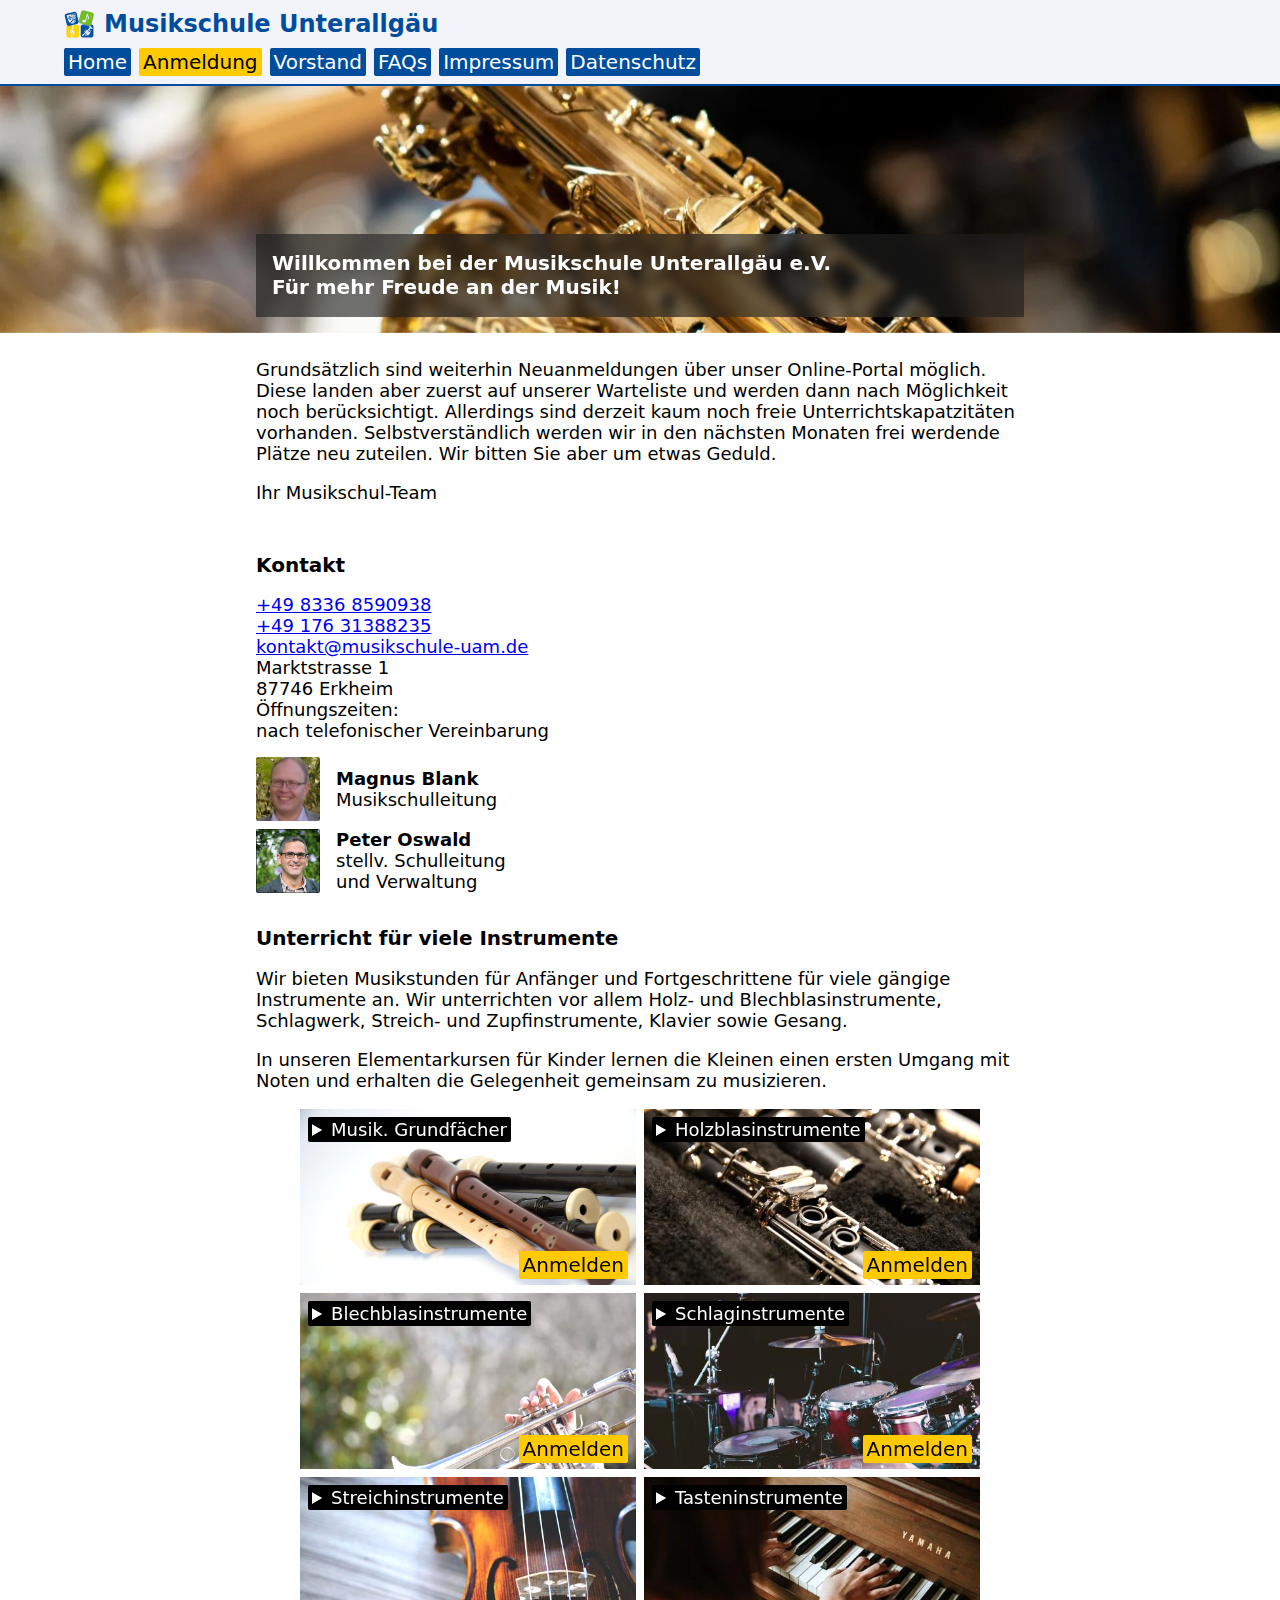
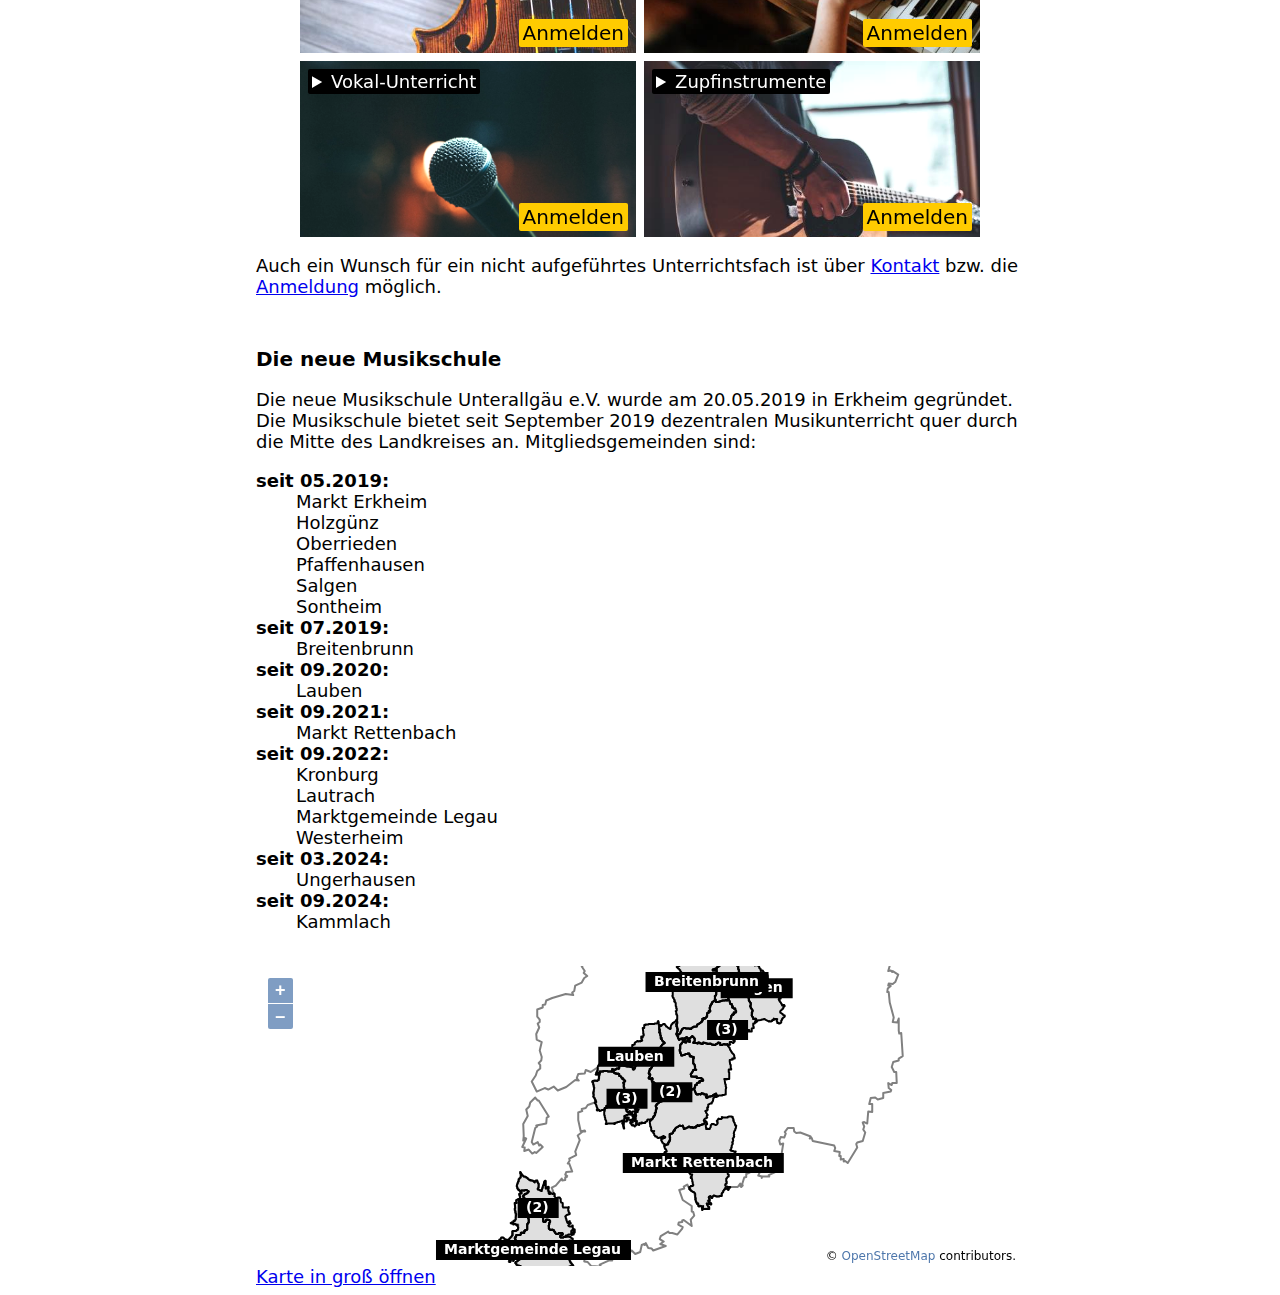
<file: index.html>
<!DOCTYPE html>
<html lang="de">

<head>
  <meta charset="utf-8">
  <meta name="viewport" content="width=device-width, initial-scale=1">
  <link rel="icon" type="image/png" sizes="32x32" href="/favicon-32x32.png">
  <link rel="icon" type="image/png" sizes="16x16" href="/favicon-16x16.png">
  <meta name="description"
    content="Wir unterrichten vor allem Holz- und Blechblasinstrumente, Schlagwerk, Streich- und Zupfinstrumente, Klavier sowie Gesang.">

  <title>Musikschule Unterallgäu e.V.</title>
  <link rel="stylesheet" href="/style.css">

  <script type="module" src="/js/index.js"></script>

  <style>
    #contacts {
      display: flex;
      flex-direction: column;
      gap: 8px;
    }

    #register {
      display: flex;
      flex-direction: row;
      flex-wrap: wrap;
      justify-content: center;
      gap: 8px;
    }

    .warning {
      color: #B00020;
    }
  </style>
</head>

<body>
  <mua-header></mua-header>
  <mua-image-banner src="/images/DSC05071-1920w.webp">
    <h1>
      Willkommen bei der Musikschule Unterallgäu e.V.<br>
      Für mehr Freude an der Musik!
    </h1>
  </mua-image-banner>


  <mua-card>
    <section>
      <p>
        Grundsätzlich sind weiterhin Neuanmeldungen über unser Online-Portal möglich. Diese landen aber zuerst auf unserer Warteliste und werden dann nach Möglichkeit noch berücksichtigt. Allerdings sind derzeit kaum noch freie Unterrichtskapatzitäten vorhanden. Selbstverständlich werden wir in den nächsten Monaten frei werdende Plätze neu zuteilen. Wir bitten Sie aber um etwas Geduld.
      </p>
      <p>Ihr Musikschul-Team</p>
    </section>
  </mua-card>

  <mua-card>
    <h2 id="kontakt">Kontakt</h2>
    <address>
      <a href="tel:+4983368590938">+49 8336 8590938</a><br>
      <a href="tel:+4917631388235">+49 176 31388235</a><br>
      <a href="mailto:kontakt@musikschule-uam.de">kontakt@musikschule-uam.de</a><br>
      Marktstrasse 1<br>
      87746 Erkheim<br>
      Öffnungszeiten: <br>
      nach telefonischer Vereinbarung
    </address>
  </mua-card>

  <mua-card>
    <div id="contacts">
      <contact-info avatarsrc="/images/avatar-magnus.webp" name="Magnus Blank" role="Musikschulleitung"></contact-info>
      <contact-info avatarsrc="/images/avatar-peter.webp" name="Peter Oswald" role="stellv. Schulleitung und Verwaltung"></contact-info>
    </div>
  </mua-card>

  <mua-card>
    <h2>Unterricht für viele Instrumente</h2>
    <p>
      Wir bieten Musikstunden für Anfänger und Fortgeschrittene für viele gängige Instrumente an. Wir
      unterrichten vor allem Holz- und Blechblasinstrumente, Schlagwerk, Streich- und Zupfinstrumente, Klavier
      sowie Gesang.
    </p>
    <p>
      In unseren Elementarkursen für Kinder lernen die Kleinen einen ersten Umgang mit Noten und erhalten die
      Gelegenheit gemeinsam zu musizieren.
    </p>

    <div id="register">


      <mua-register name="Musik. Grundfächer" backgroundsrc="/images/register/musikalische-grundfaecher.jpg">
        <div slot="details">
          Blockflöte, Klassenmusizieren, Früherziehung, Grundausbildung
        </div>
        <mua-link slot="action" href="/anmeldungen.html">Anmelden</mua-link>
      </mua-register>
      <mua-register name="Holzblasinstrumente" backgroundsrc="/images/register/holzblasinstrumente.jpg">
        <div slot="details">
          Querflöte, Klarinette, Oboe, Saxophon
        </div>
        <mua-link slot="action" href="/anmeldungen.html">Anmelden</mua-link>
      </mua-register>
      <mua-register name="Blechblasinstrumente" backgroundsrc="/images/register/blechblasinstrumente.jpg">
        <div slot="details">
          Trompete, Flügelhorn, Tenorhorn, Euphonium, Posaune, Waldhorn, Tuba
        </div>
        <mua-link slot="action" href="/anmeldungen.html">Anmelden</mua-link>
      </mua-register>
      <mua-register name="Schlaginstrumente" backgroundsrc="/images/register/schlaginstrumente.jpg">
        <div slot="details">
          Schlagwerk
        </div>
        <mua-link slot="action" href="/anmeldungen.html">Anmelden</mua-link>
      </mua-register>
      <mua-register name="Streichinstrumente" backgroundsrc="/images/register/streichinstrumente.jpg">
        <div slot="details">
          Violine, Viola, Kontrabass
        </div>
        <mua-link slot="action" href="/anmeldungen.html">Anmelden</mua-link>
      </mua-register>
      <mua-register name="Tasteninstrumente" backgroundsrc="/images/register/tasteninstrumente.jpg">
        <div slot="details">
          Klavier
        </div>
        <mua-link slot="action" href="/anmeldungen.html">Anmelden</mua-link>
      </mua-register>
      <mua-register name="Vokal-Unterricht" backgroundsrc="/images/register/vokal-unterricht.jpg">
        <div slot="details">
          Gesang/Stimmbildung
        </div>
        <mua-link slot="action" href="/anmeldungen.html">Anmelden</mua-link>
      </mua-register>
      <mua-register name="Zupfinstrumente" backgroundsrc="/images/register/zupfinstrumente.jpg">
        <div slot="details">
          Gitarre, E-Gitarre, E-Bass
        </div>
        <mua-link slot="action" href="/anmeldungen.html">Anmelden</mua-link>
      </mua-register>

    </div>


    <p>
      Auch ein Wunsch für ein nicht aufgeführtes Unterrichtsfach ist über
      <a href="/#kontakt">Kontakt</a>
      bzw. die
      <a href="/anmeldungen.html">Anmeldung</a>
      möglich.
    </p>
  </mua-card>

  <mua-card>
    <h2>Die neue Musikschule</h2>
    <p>
      Die neue Musikschule Unterallgäu e.V. wurde am 20.05.2019 in Erkheim gegründet.
      Die Musikschule bietet seit September 2019 dezentralen Musikunterricht quer durch die Mitte des Landkreises an.
      Mitgliedsgemeinden sind:
    </p>
    <dl>
      <dt>seit 05.2019:</dt>
      <dd>Markt Erkheim</dd>
      <dd>Holzgünz</dd>
      <dd>Oberrieden</dd>
      <dd>Pfaffenhausen</dd>
      <dd>Salgen</dd>
      <dd>Sontheim</dd>

      <dt>seit 07.2019:</dt>
      <dd>Breitenbrunn</dd>

      <dt>seit 09.2020:</dt>
      <dd>Lauben</dd>

      <dt>seit 09.2021:</dt>
      <dd>Markt Rettenbach</dd>

      <dt>seit 09.2022:</dt>
      <dd>Kronburg</dd>
      <dd>Lautrach</dd>
      <dd>Marktgemeinde Legau</dd>
      <dd>Westerheim</dd>

      <dt>seit 03.2024:</dt>
      <dd>Ungerhausen</dd>


      <dt>seit 09.2024:</dt>
      <dd>Kammlach</dd>
    </dl>
  </mua-card>

  <mua-card>
    <mua-map></mua-map>
    <a href="karte.html">Karte in groß öffnen</a>
  </mua-card>
</body>

</html>
</file>
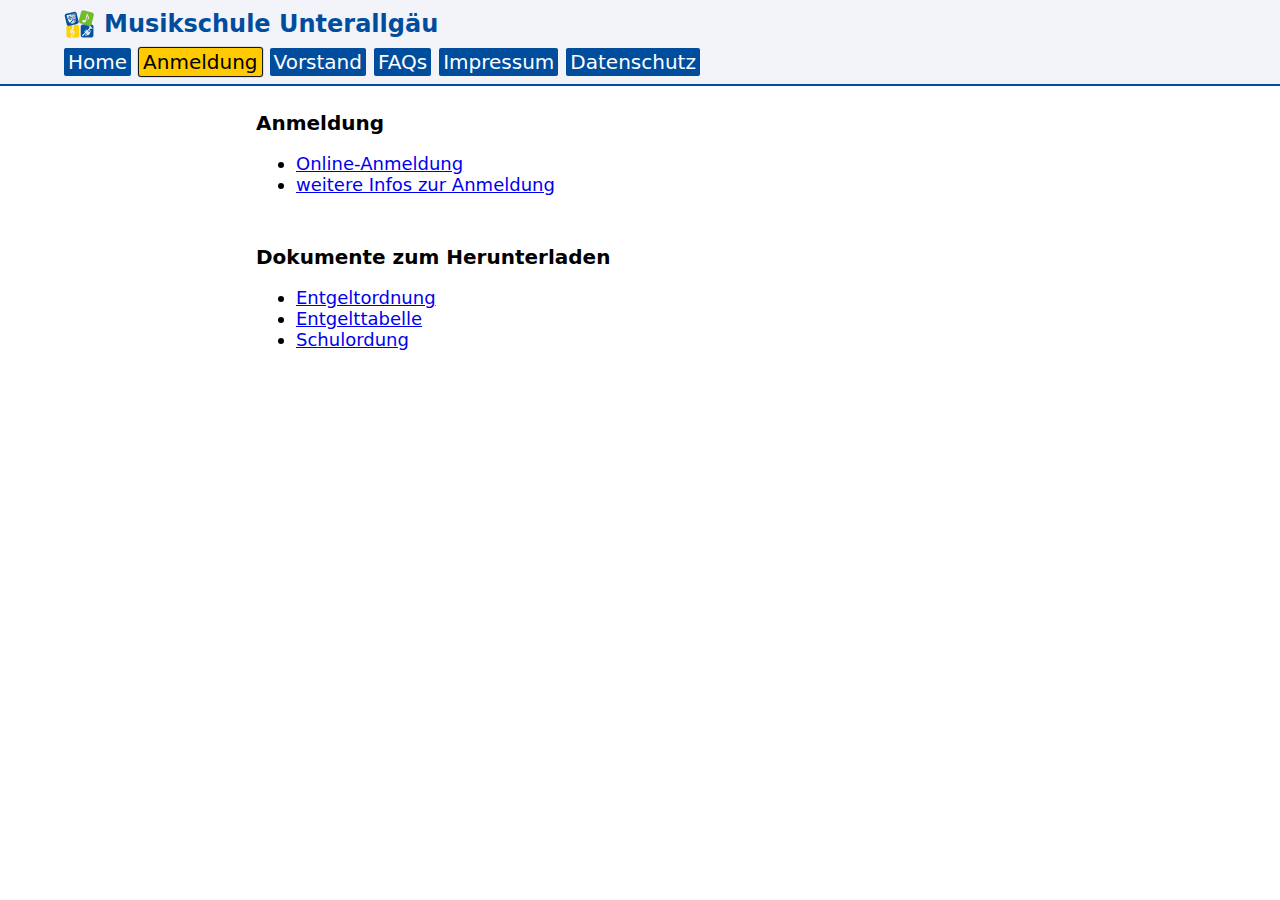
<file: anmeldungen.html>
<!DOCTYPE html>
<html lang="en">

<head>
  <meta charset="utf-8">
  <meta name="viewport" content="width=device-width, initial-scale=1">

  <title>Anmeldung</title>
  <link rel="stylesheet" href="/style.css">
  <script type="module" src="/js/index.js"></script>

</head>

<body>
  <mua-header></mua-header>
  <mua-card>
    <h2>Anmeldung</h2>
    <ul>
      <li><a href="https://uam.musikschul-anmeldung.de/">Online-Anmeldung</a></li>
      <li><a href="/faq.html">weitere Infos zur Anmeldung</a></li>
    </ul>
  </mua-card>
  <mua-card>
    <h2>Dokumente zum Herunterladen</h2>
    <ul>

      <li><a href="/dokumente/entgeltordnung.pdf">Entgeltordnung</a></li>
      <li><a href="/dokumente/entgelttabelle.pdf">Entgelttabelle</a></li>
      <li><a href="/dokumente/schulordnung.pdf">Schulordung</a></li>
      <!-- <li><a href="/dokumente/">SEPA-Formular</a></li> -->
    </ul>
  </mua-card>


</body>

</html>
</file>
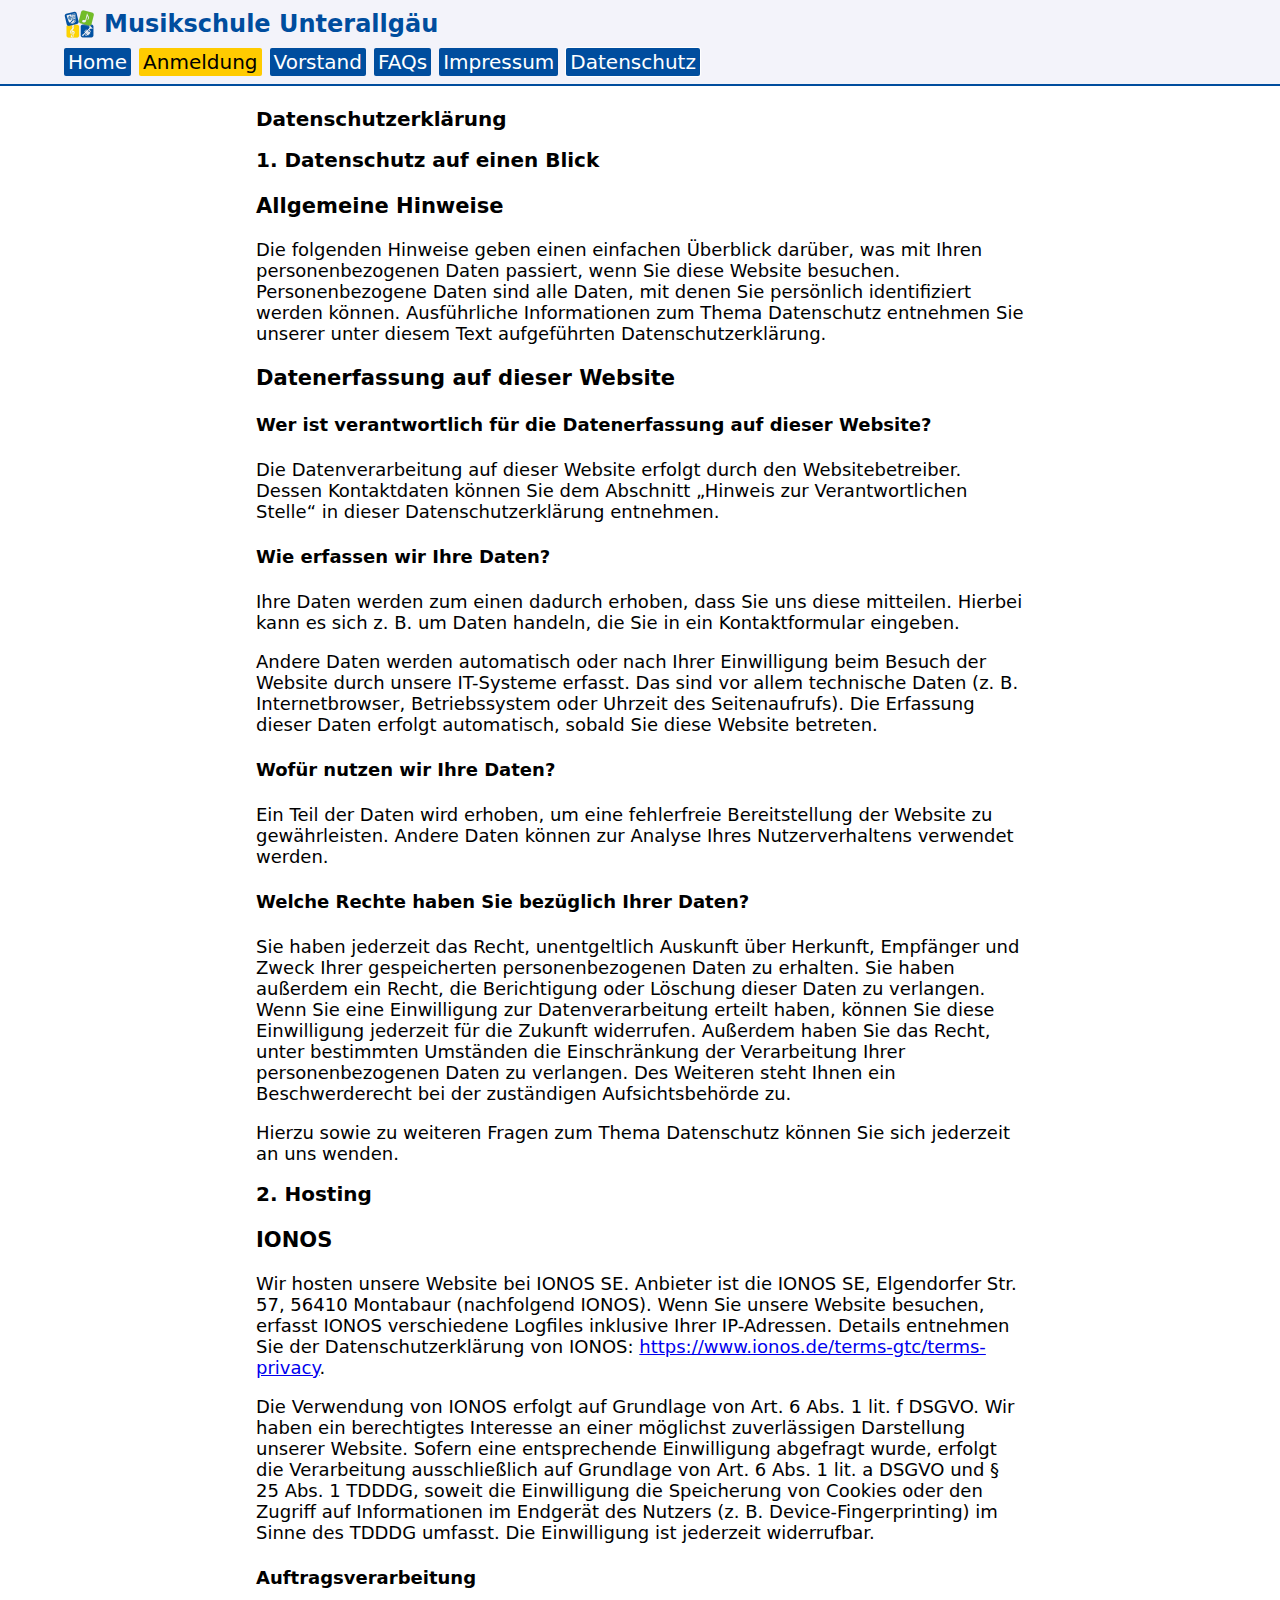
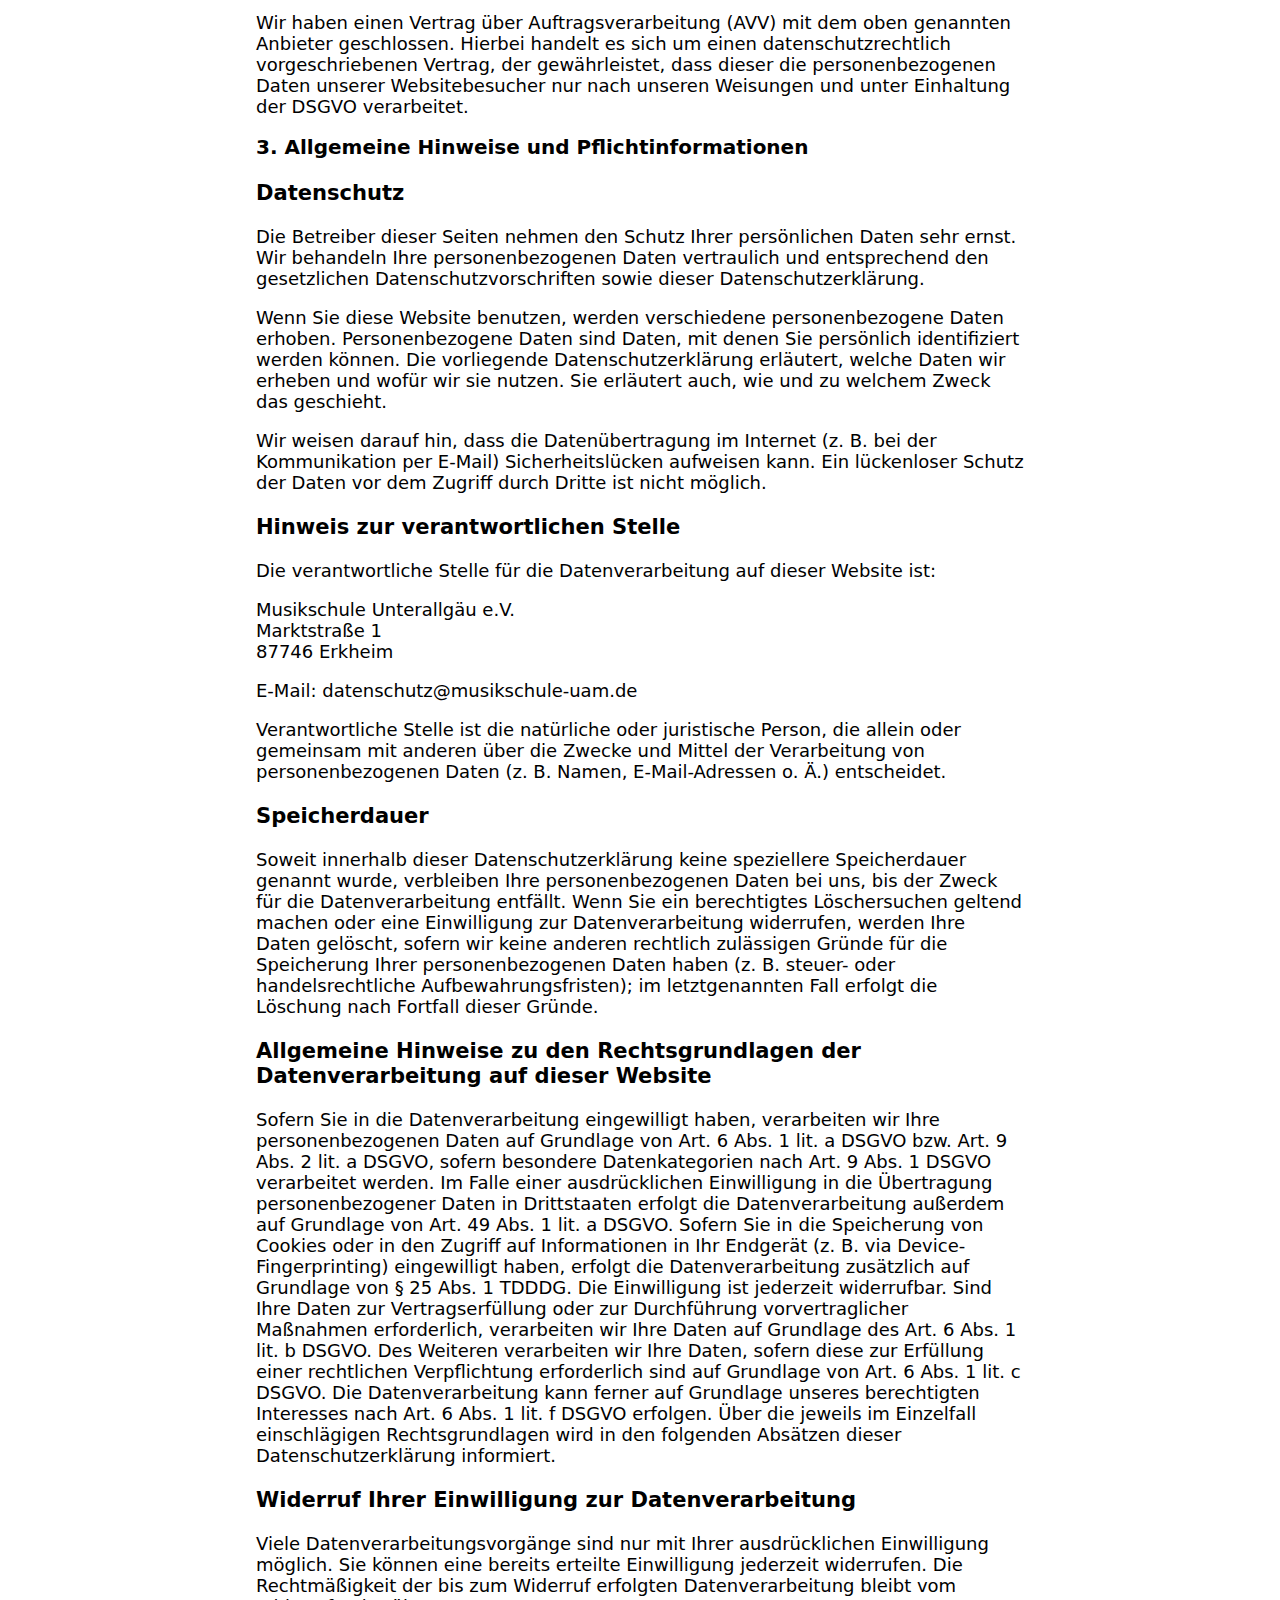
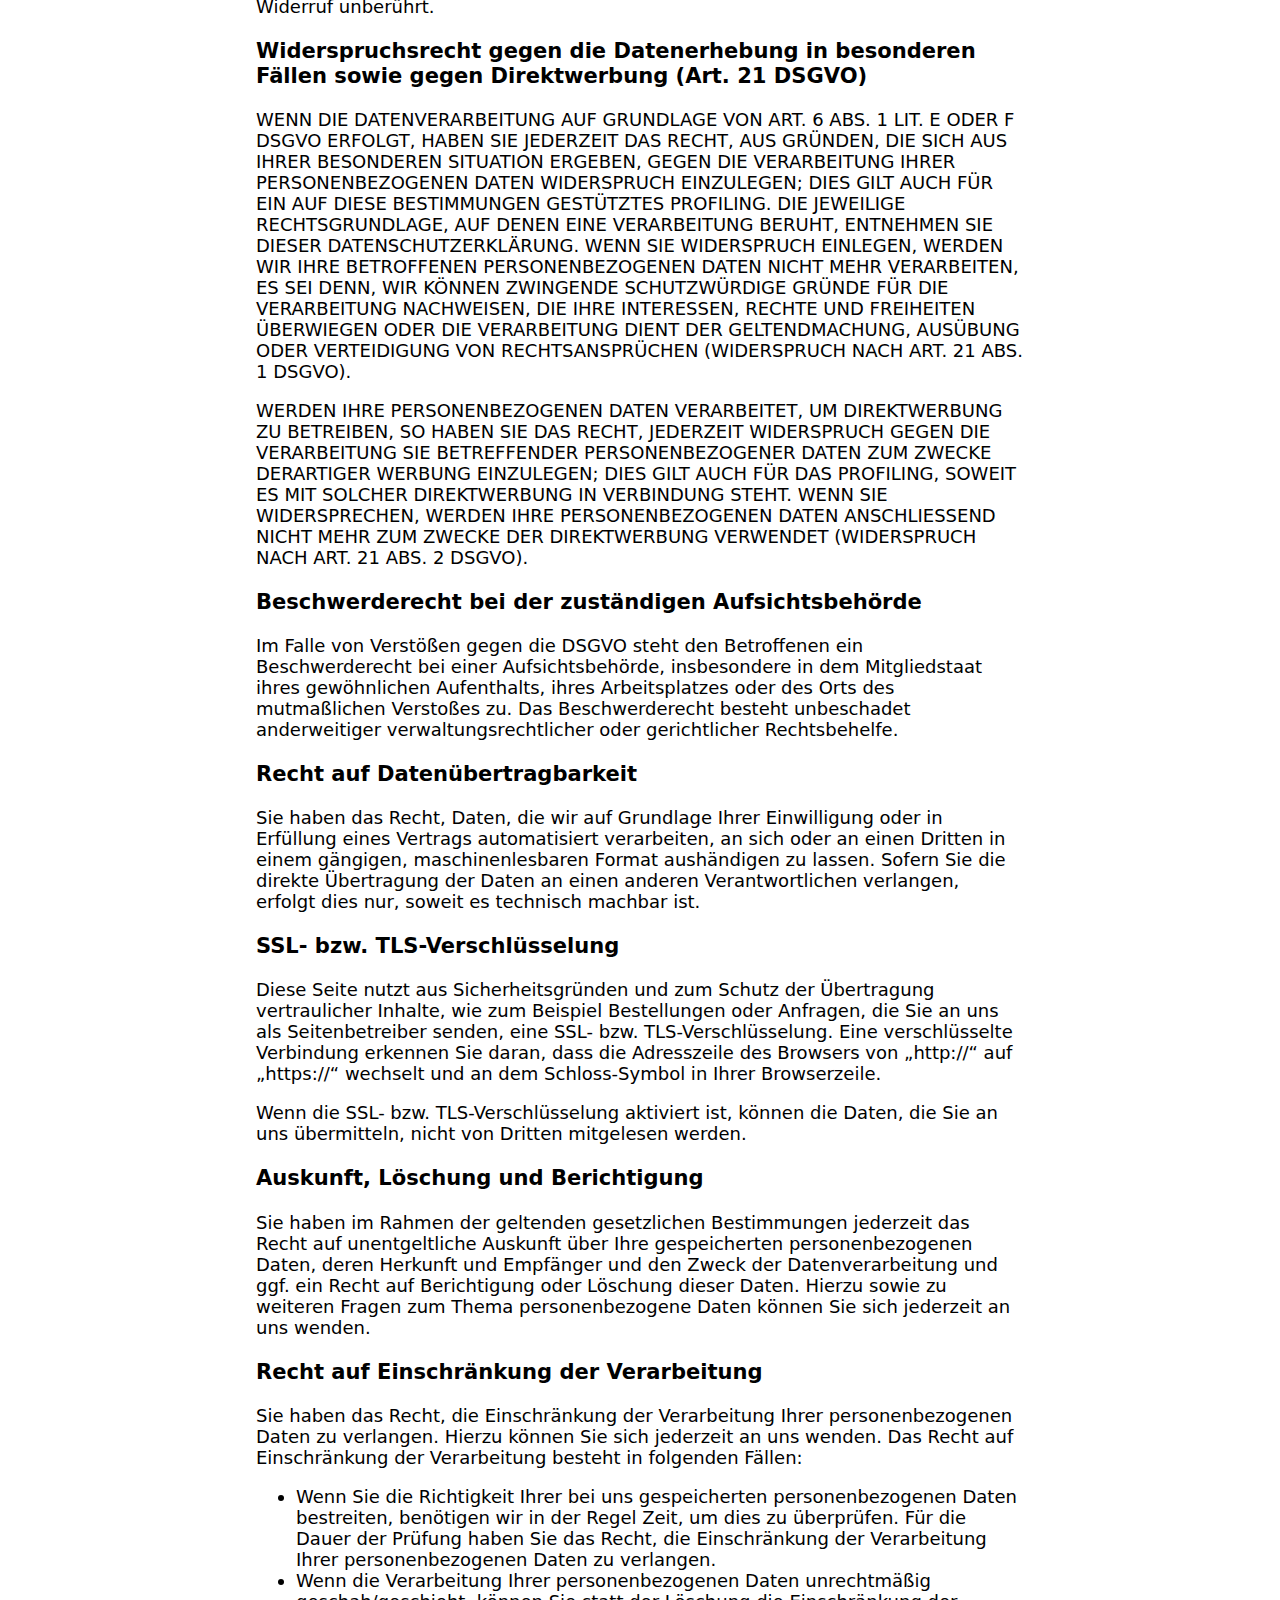
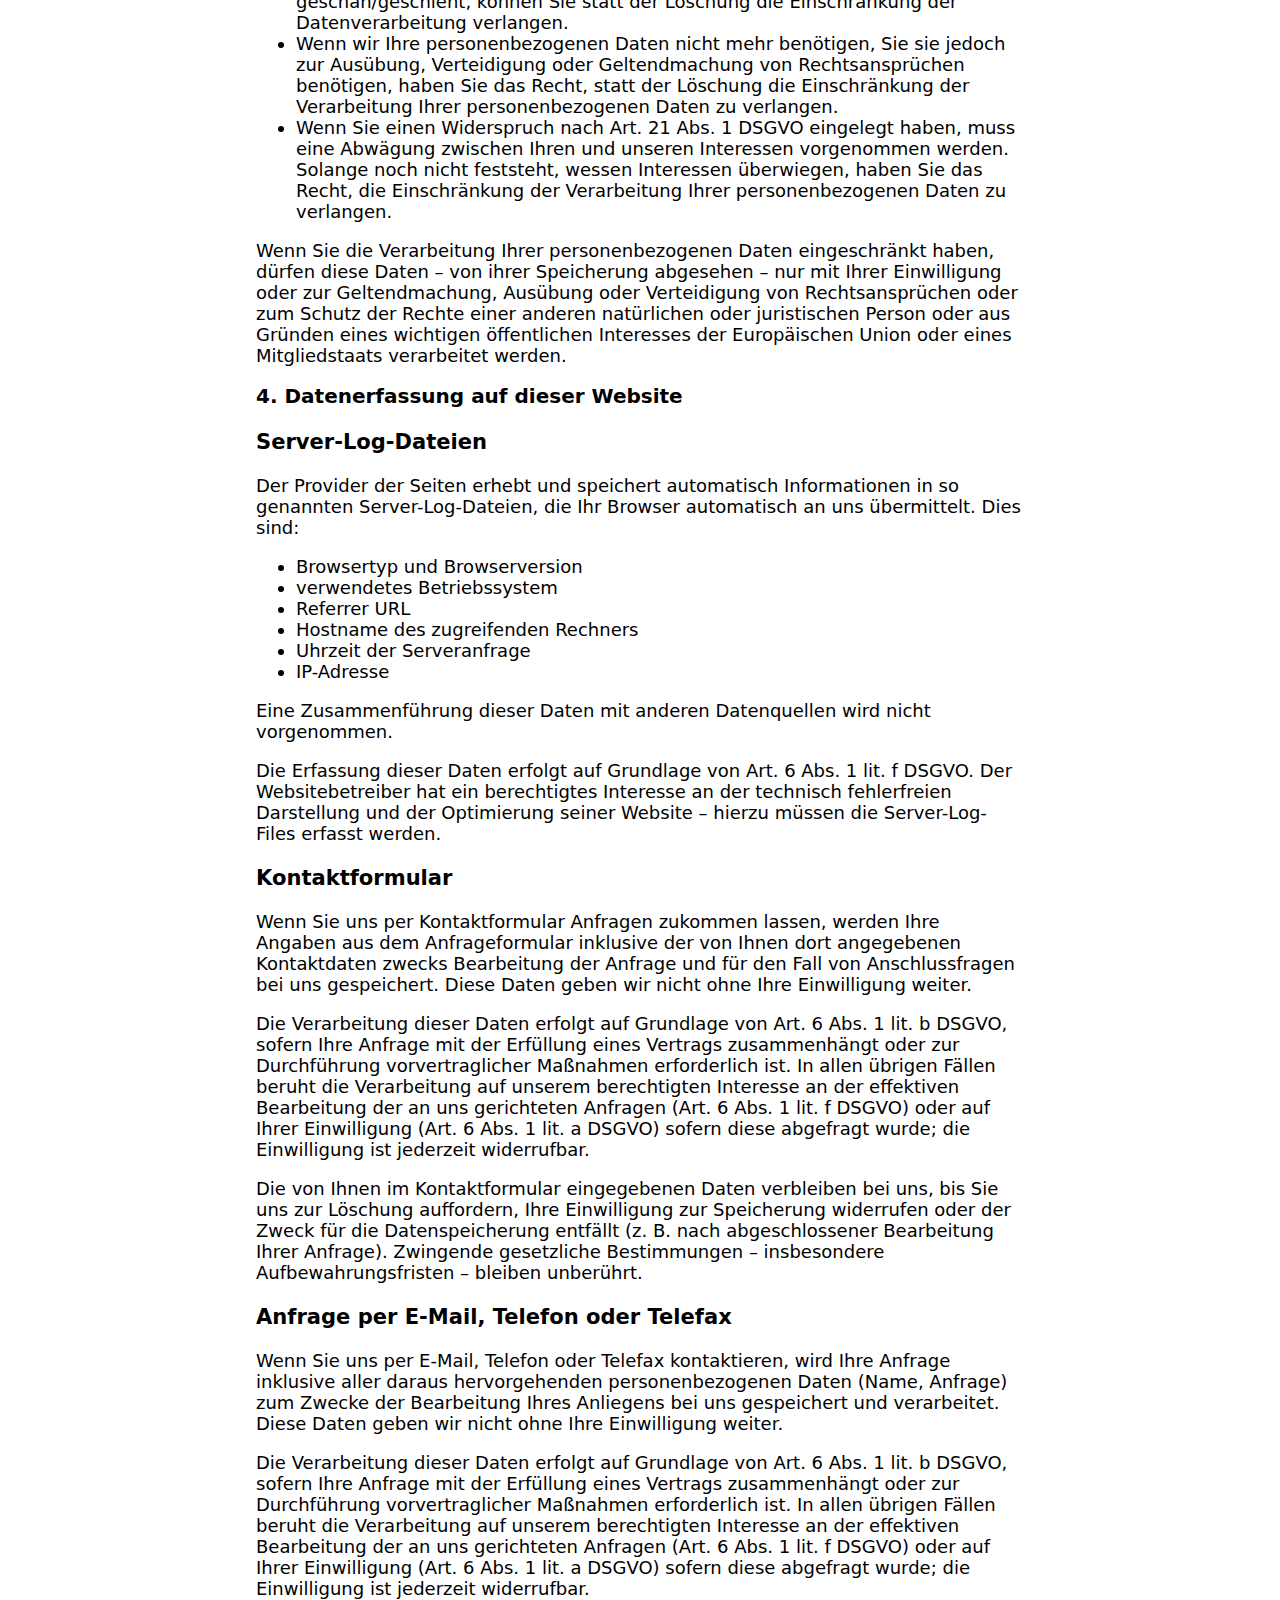
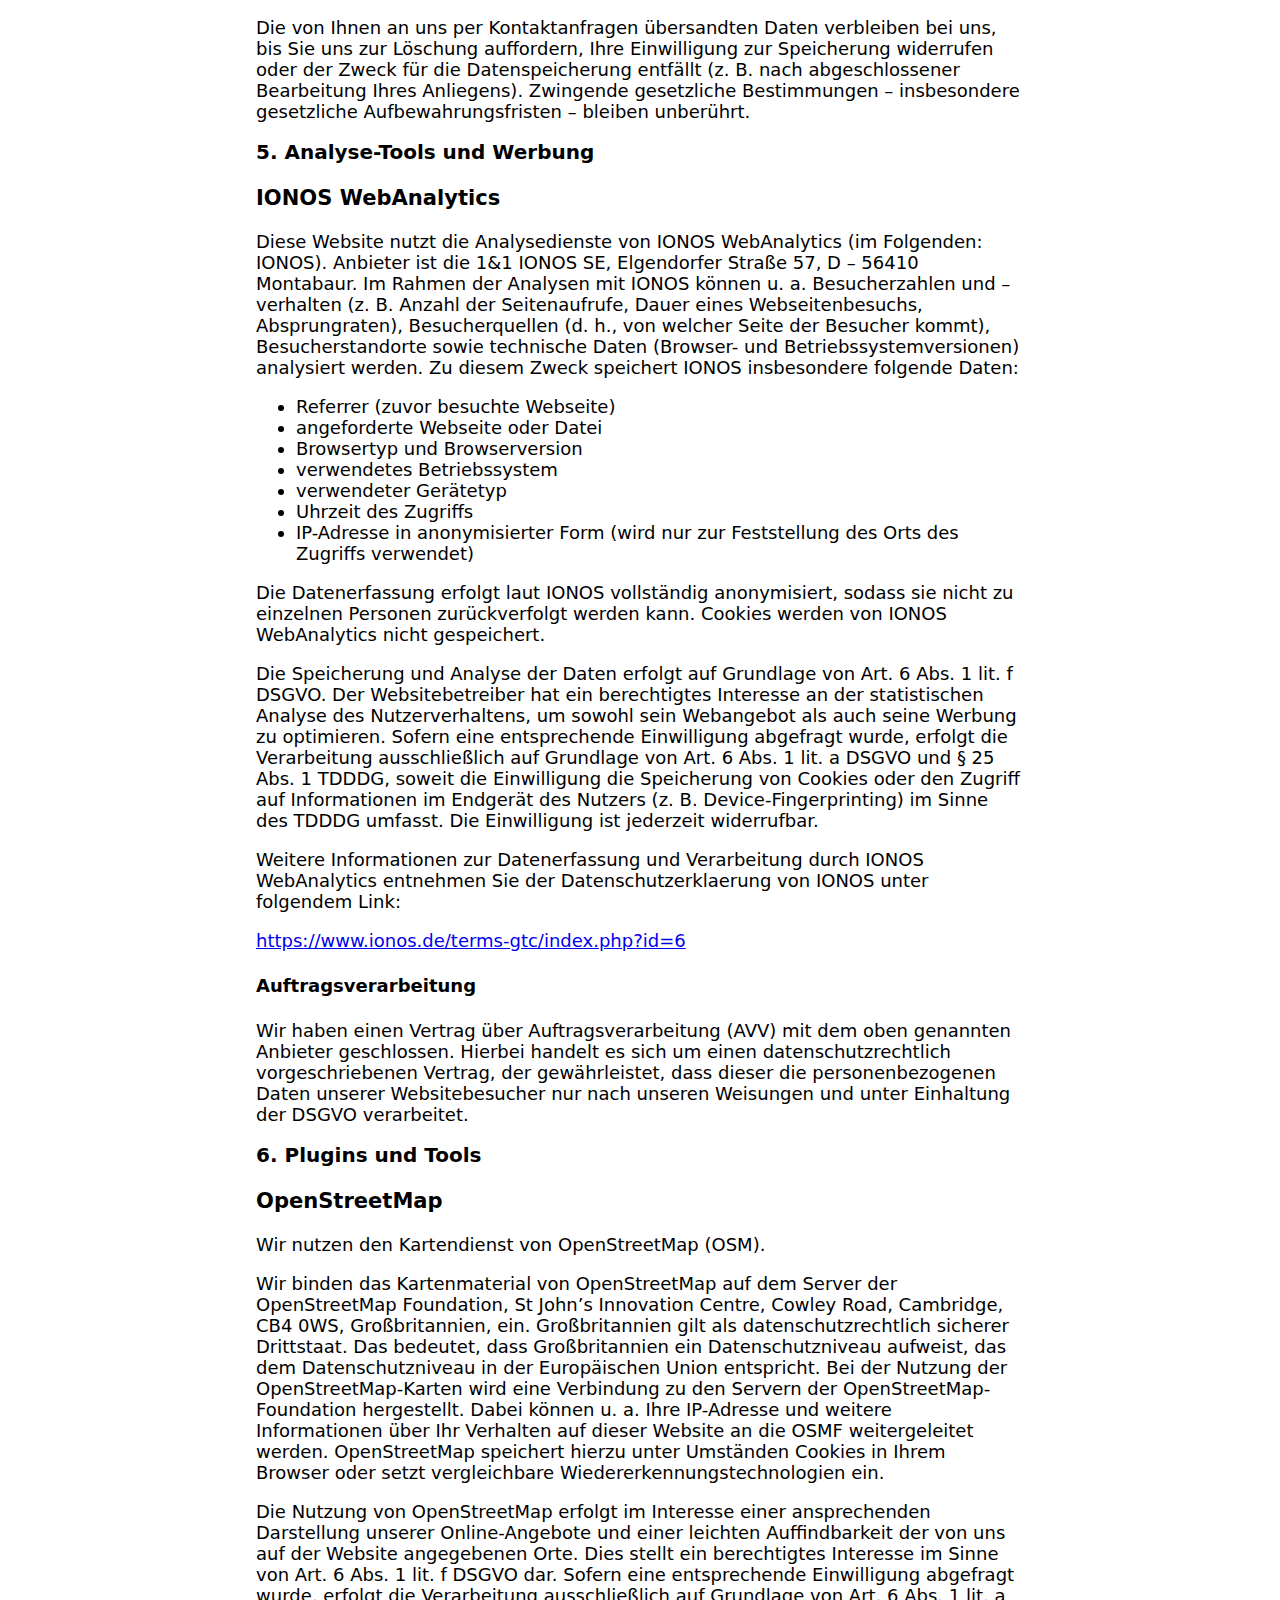
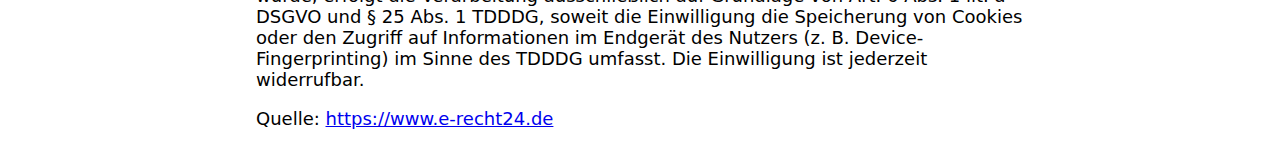
<file: datenschutz.html>
<!DOCTYPE html>
<html lang="en">

<head>
  <meta charset="utf-8">
  <meta name="viewport" content="width=device-width, initial-scale=1">

  <title>Datenschutz</title>
  <link rel="stylesheet" href="/style.css">
  <script type="module" src="/js/index.js"></script>

</head>

<body>
  <mua-header></mua-header>
  <mua-card>
    <h1>Datenschutz&shy;erkl&auml;rung</h1>
    <h2>1. Datenschutz auf einen Blick</h2>
    <h3>Allgemeine Hinweise</h3>
    <p>Die folgenden Hinweise geben einen einfachen &Uuml;berblick dar&uuml;ber, was mit Ihren personenbezogenen Daten
      passiert, wenn Sie diese Website besuchen. Personenbezogene Daten sind alle Daten, mit denen Sie pers&ouml;nlich
      identifiziert werden k&ouml;nnen. Ausf&uuml;hrliche Informationen zum Thema Datenschutz entnehmen Sie unserer
      unter diesem Text aufgef&uuml;hrten Datenschutzerkl&auml;rung.</p>
    <h3>Datenerfassung auf dieser Website</h3>
    <h4>Wer ist verantwortlich f&uuml;r die Datenerfassung auf dieser Website?</h4>
    <p>Die Datenverarbeitung auf dieser Website erfolgt durch den Websitebetreiber. Dessen Kontaktdaten k&ouml;nnen Sie
      dem Abschnitt &bdquo;Hinweis zur Verantwortlichen Stelle&ldquo; in dieser Datenschutzerkl&auml;rung entnehmen.</p>
    <h4>Wie erfassen wir Ihre Daten?</h4>
    <p>Ihre Daten werden zum einen dadurch erhoben, dass Sie uns diese mitteilen. Hierbei kann es sich z.&nbsp;B. um
      Daten handeln, die Sie in ein Kontaktformular eingeben.</p>
    <p>Andere Daten werden automatisch oder nach Ihrer Einwilligung beim Besuch der Website durch unsere IT-Systeme
      erfasst. Das sind vor allem technische Daten (z.&nbsp;B. Internetbrowser, Betriebssystem oder Uhrzeit des
      Seitenaufrufs). Die Erfassung dieser Daten erfolgt automatisch, sobald Sie diese Website betreten.</p>
    <h4>Wof&uuml;r nutzen wir Ihre Daten?</h4>
    <p>Ein Teil der Daten wird erhoben, um eine fehlerfreie Bereitstellung der Website zu gew&auml;hrleisten. Andere
      Daten k&ouml;nnen zur Analyse Ihres Nutzerverhaltens verwendet werden.</p>
    <h4>Welche Rechte haben Sie bez&uuml;glich Ihrer Daten?</h4>
    <p>Sie haben jederzeit das Recht, unentgeltlich Auskunft &uuml;ber Herkunft, Empf&auml;nger und Zweck Ihrer
      gespeicherten personenbezogenen Daten zu erhalten. Sie haben au&szlig;erdem ein Recht, die Berichtigung oder
      L&ouml;schung dieser Daten zu verlangen. Wenn Sie eine Einwilligung zur Datenverarbeitung erteilt haben,
      k&ouml;nnen Sie diese Einwilligung jederzeit f&uuml;r die Zukunft widerrufen. Au&szlig;erdem haben Sie das Recht,
      unter bestimmten Umst&auml;nden die Einschr&auml;nkung der Verarbeitung Ihrer personenbezogenen Daten zu
      verlangen. Des Weiteren steht Ihnen ein Beschwerderecht bei der zust&auml;ndigen Aufsichtsbeh&ouml;rde zu.</p>
    <p>Hierzu sowie zu weiteren Fragen zum Thema Datenschutz k&ouml;nnen Sie sich jederzeit an uns wenden.</p>
    <h2>2. Hosting</h2>
    <h3>IONOS</h3>
    <p>Wir hosten unsere Website bei IONOS SE. Anbieter ist die IONOS SE, Elgendorfer Str. 57, 56410 Montabaur
      (nachfolgend IONOS). Wenn Sie unsere Website besuchen, erfasst IONOS verschiedene Logfiles inklusive Ihrer
      IP-Adressen. Details entnehmen Sie der Datenschutzerkl&auml;rung von IONOS: <a
        href="https://www.ionos.de/terms-gtc/terms-privacy" target="_blank"
        rel="noopener noreferrer">https://www.ionos.de/terms-gtc/terms-privacy</a>.</p>
    <p>Die Verwendung von IONOS erfolgt auf Grundlage von Art. 6 Abs. 1 lit. f DSGVO. Wir haben ein berechtigtes
      Interesse an einer m&ouml;glichst zuverl&auml;ssigen Darstellung unserer Website. Sofern eine entsprechende
      Einwilligung abgefragt wurde, erfolgt die Verarbeitung ausschlie&szlig;lich auf Grundlage von Art. 6 Abs. 1 lit. a
      DSGVO und &sect; 25 Abs. 1 TDDDG, soweit die Einwilligung die Speicherung von Cookies oder den Zugriff auf
      Informationen im Endger&auml;t des Nutzers (z.&nbsp;B. Device-Fingerprinting) im Sinne des TDDDG umfasst. Die
      Einwilligung ist jederzeit widerrufbar.</p>
    <h4>Auftragsverarbeitung</h4>
    <p>Wir haben einen Vertrag &uuml;ber Auftragsverarbeitung (AVV) mit dem oben genannten Anbieter geschlossen. Hierbei
      handelt es sich um einen datenschutzrechtlich vorgeschriebenen Vertrag, der gew&auml;hrleistet, dass dieser die
      personenbezogenen Daten unserer Websitebesucher nur nach unseren Weisungen und unter Einhaltung der DSGVO
      verarbeitet.</p>
    <h2>3. Allgemeine Hinweise und Pflicht&shy;informationen</h2>
    <h3>Datenschutz</h3>
    <p>Die Betreiber dieser Seiten nehmen den Schutz Ihrer pers&ouml;nlichen Daten sehr ernst. Wir behandeln Ihre
      personenbezogenen Daten vertraulich und entsprechend den gesetzlichen Datenschutzvorschriften sowie dieser
      Datenschutzerkl&auml;rung.</p>
    <p>Wenn Sie diese Website benutzen, werden verschiedene personenbezogene Daten erhoben. Personenbezogene Daten sind
      Daten, mit denen Sie pers&ouml;nlich identifiziert werden k&ouml;nnen. Die vorliegende Datenschutzerkl&auml;rung
      erl&auml;utert, welche Daten wir erheben und wof&uuml;r wir sie nutzen. Sie erl&auml;utert auch, wie und zu
      welchem Zweck das geschieht.</p>
    <p>Wir weisen darauf hin, dass die Daten&uuml;bertragung im Internet (z.&nbsp;B. bei der Kommunikation per E-Mail)
      Sicherheitsl&uuml;cken aufweisen kann. Ein l&uuml;ckenloser Schutz der Daten vor dem Zugriff durch Dritte ist
      nicht m&ouml;glich.</p>
    <h3>Hinweis zur verantwortlichen Stelle</h3>
    <p>Die verantwortliche Stelle f&uuml;r die Datenverarbeitung auf dieser Website ist:</p>
    <p>
      Musikschule Unterallg&auml;u e.V.</br>
      Marktstra&szlig;e 1<br />
      87746 Erkheim</p>

    <p>
      E-Mail: datenschutz@musikschule-uam.de
    </p>
    <p>Verantwortliche Stelle ist die nat&uuml;rliche oder juristische Person, die allein oder gemeinsam mit anderen
      &uuml;ber die Zwecke und Mittel der Verarbeitung von personenbezogenen Daten (z.&nbsp;B. Namen, E-Mail-Adressen o.
      &Auml;.) entscheidet.</p>

    <h3>Speicherdauer</h3>
    <p>Soweit innerhalb dieser Datenschutzerkl&auml;rung keine speziellere Speicherdauer genannt wurde, verbleiben Ihre
      personenbezogenen Daten bei uns, bis der Zweck f&uuml;r die Datenverarbeitung entf&auml;llt. Wenn Sie ein
      berechtigtes L&ouml;schersuchen geltend machen oder eine Einwilligung zur Datenverarbeitung widerrufen, werden
      Ihre Daten gel&ouml;scht, sofern wir keine anderen rechtlich zul&auml;ssigen Gr&uuml;nde f&uuml;r die Speicherung
      Ihrer personenbezogenen Daten haben (z.&nbsp;B. steuer- oder handelsrechtliche Aufbewahrungsfristen); im
      letztgenannten Fall erfolgt die L&ouml;schung nach Fortfall dieser Gr&uuml;nde.</p>
    <h3>Allgemeine Hinweise zu den Rechtsgrundlagen der Datenverarbeitung auf dieser Website</h3>
    <p>Sofern Sie in die Datenverarbeitung eingewilligt haben, verarbeiten wir Ihre personenbezogenen Daten auf
      Grundlage von Art. 6 Abs. 1 lit. a DSGVO bzw. Art. 9 Abs. 2 lit. a DSGVO, sofern besondere Datenkategorien nach
      Art. 9 Abs. 1 DSGVO verarbeitet werden. Im Falle einer ausdr&uuml;cklichen Einwilligung in die &Uuml;bertragung
      personenbezogener Daten in Drittstaaten erfolgt die Datenverarbeitung au&szlig;erdem auf Grundlage von Art. 49
      Abs. 1 lit. a DSGVO. Sofern Sie in die Speicherung von Cookies oder in den Zugriff auf Informationen in Ihr
      Endger&auml;t (z.&nbsp;B. via Device-Fingerprinting) eingewilligt haben, erfolgt die Datenverarbeitung
      zus&auml;tzlich auf Grundlage von &sect; 25 Abs. 1 TDDDG. Die Einwilligung ist jederzeit widerrufbar. Sind Ihre
      Daten zur Vertragserf&uuml;llung oder zur Durchf&uuml;hrung vorvertraglicher Ma&szlig;nahmen erforderlich,
      verarbeiten wir Ihre Daten auf Grundlage des Art. 6 Abs. 1 lit. b DSGVO. Des Weiteren verarbeiten wir Ihre Daten,
      sofern diese zur Erf&uuml;llung einer rechtlichen Verpflichtung erforderlich sind auf Grundlage von Art. 6 Abs. 1
      lit. c DSGVO. Die Datenverarbeitung kann ferner auf Grundlage unseres berechtigten Interesses nach Art. 6 Abs. 1
      lit. f DSGVO erfolgen. &Uuml;ber die jeweils im Einzelfall einschl&auml;gigen Rechtsgrundlagen wird in den
      folgenden Abs&auml;tzen dieser Datenschutzerkl&auml;rung informiert.</p>
    <h3>Widerruf Ihrer Einwilligung zur Datenverarbeitung</h3>
    <p>Viele Datenverarbeitungsvorg&auml;nge sind nur mit Ihrer ausdr&uuml;cklichen Einwilligung m&ouml;glich. Sie
      k&ouml;nnen eine bereits erteilte Einwilligung jederzeit widerrufen. Die Rechtm&auml;&szlig;igkeit der bis zum
      Widerruf erfolgten Datenverarbeitung bleibt vom Widerruf unber&uuml;hrt.</p>
    <h3>Widerspruchsrecht gegen die Datenerhebung in besonderen F&auml;llen sowie gegen Direktwerbung (Art. 21 DSGVO)
    </h3>
    <p>WENN DIE DATENVERARBEITUNG AUF GRUNDLAGE VON ART. 6 ABS. 1 LIT. E ODER F DSGVO ERFOLGT, HABEN SIE JEDERZEIT DAS
      RECHT, AUS GR&Uuml;NDEN, DIE SICH AUS IHRER BESONDEREN SITUATION ERGEBEN, GEGEN DIE VERARBEITUNG IHRER
      PERSONENBEZOGENEN DATEN WIDERSPRUCH EINZULEGEN; DIES GILT AUCH F&Uuml;R EIN AUF DIESE BESTIMMUNGEN GEST&Uuml;TZTES
      PROFILING. DIE JEWEILIGE RECHTSGRUNDLAGE, AUF DENEN EINE VERARBEITUNG BERUHT, ENTNEHMEN SIE DIESER
      DATENSCHUTZERKL&Auml;RUNG. WENN SIE WIDERSPRUCH EINLEGEN, WERDEN WIR IHRE BETROFFENEN PERSONENBEZOGENEN DATEN
      NICHT MEHR VERARBEITEN, ES SEI DENN, WIR K&Ouml;NNEN ZWINGENDE SCHUTZW&Uuml;RDIGE GR&Uuml;NDE F&Uuml;R DIE
      VERARBEITUNG NACHWEISEN, DIE IHRE INTERESSEN, RECHTE UND FREIHEITEN &Uuml;BERWIEGEN ODER DIE VERARBEITUNG DIENT
      DER GELTENDMACHUNG, AUS&Uuml;BUNG ODER VERTEIDIGUNG VON RECHTSANSPR&Uuml;CHEN (WIDERSPRUCH NACH ART. 21 ABS. 1
      DSGVO).</p>
    <p>WERDEN IHRE PERSONENBEZOGENEN DATEN VERARBEITET, UM DIREKTWERBUNG ZU BETREIBEN, SO HABEN SIE DAS RECHT, JEDERZEIT
      WIDERSPRUCH GEGEN DIE VERARBEITUNG SIE BETREFFENDER PERSONENBEZOGENER DATEN ZUM ZWECKE DERARTIGER WERBUNG
      EINZULEGEN; DIES GILT AUCH F&Uuml;R DAS PROFILING, SOWEIT ES MIT SOLCHER DIREKTWERBUNG IN VERBINDUNG STEHT. WENN
      SIE WIDERSPRECHEN, WERDEN IHRE PERSONENBEZOGENEN DATEN ANSCHLIESSEND NICHT MEHR ZUM ZWECKE DER DIREKTWERBUNG
      VERWENDET (WIDERSPRUCH NACH ART. 21 ABS. 2 DSGVO).</p>
    <h3>Beschwerde&shy;recht bei der zust&auml;ndigen Aufsichts&shy;beh&ouml;rde</h3>
    <p>Im Falle von Verst&ouml;&szlig;en gegen die DSGVO steht den Betroffenen ein Beschwerderecht bei einer
      Aufsichtsbeh&ouml;rde, insbesondere in dem Mitgliedstaat ihres gew&ouml;hnlichen Aufenthalts, ihres Arbeitsplatzes
      oder des Orts des mutma&szlig;lichen Versto&szlig;es zu. Das Beschwerderecht besteht unbeschadet anderweitiger
      verwaltungsrechtlicher oder gerichtlicher Rechtsbehelfe.</p>
    <h3>Recht auf Daten&shy;&uuml;bertrag&shy;barkeit</h3>
    <p>Sie haben das Recht, Daten, die wir auf Grundlage Ihrer Einwilligung oder in Erf&uuml;llung eines Vertrags
      automatisiert verarbeiten, an sich oder an einen Dritten in einem g&auml;ngigen, maschinenlesbaren Format
      aush&auml;ndigen zu lassen. Sofern Sie die direkte &Uuml;bertragung der Daten an einen anderen Verantwortlichen
      verlangen, erfolgt dies nur, soweit es technisch machbar ist.</p>
    <h3>SSL- bzw. TLS-Verschl&uuml;sselung</h3>
    <p>Diese Seite nutzt aus Sicherheitsgr&uuml;nden und zum Schutz der &Uuml;bertragung vertraulicher Inhalte, wie zum
      Beispiel Bestellungen oder Anfragen, die Sie an uns als Seitenbetreiber senden, eine SSL- bzw.
      TLS-Verschl&uuml;sselung. Eine verschl&uuml;sselte Verbindung erkennen Sie daran, dass die Adresszeile des
      Browsers von &bdquo;http://&ldquo; auf &bdquo;https://&ldquo; wechselt und an dem Schloss-Symbol in Ihrer
      Browserzeile.</p>
    <p>Wenn die SSL- bzw. TLS-Verschl&uuml;sselung aktiviert ist, k&ouml;nnen die Daten, die Sie an uns
      &uuml;bermitteln, nicht von Dritten mitgelesen werden.</p>
    <h3>Auskunft, L&ouml;schung und Berichtigung</h3>
    <p>Sie haben im Rahmen der geltenden gesetzlichen Bestimmungen jederzeit das Recht auf unentgeltliche Auskunft
      &uuml;ber Ihre gespeicherten personenbezogenen Daten, deren Herkunft und Empf&auml;nger und den Zweck der
      Datenverarbeitung und ggf. ein Recht auf Berichtigung oder L&ouml;schung dieser Daten. Hierzu sowie zu weiteren
      Fragen zum Thema personenbezogene Daten k&ouml;nnen Sie sich jederzeit an uns wenden.</p>
    <h3>Recht auf Einschr&auml;nkung der Verarbeitung</h3>
    <p>Sie haben das Recht, die Einschr&auml;nkung der Verarbeitung Ihrer personenbezogenen Daten zu verlangen. Hierzu
      k&ouml;nnen Sie sich jederzeit an uns wenden. Das Recht auf Einschr&auml;nkung der Verarbeitung besteht in
      folgenden F&auml;llen:</p>
    <ul>
      <li>Wenn Sie die Richtigkeit Ihrer bei uns gespeicherten personenbezogenen Daten bestreiten, ben&ouml;tigen wir in
        der Regel Zeit, um dies zu &uuml;berpr&uuml;fen. F&uuml;r die Dauer der Pr&uuml;fung haben Sie das Recht, die
        Einschr&auml;nkung der Verarbeitung Ihrer personenbezogenen Daten zu verlangen.</li>
      <li>Wenn die Verarbeitung Ihrer personenbezogenen Daten unrechtm&auml;&szlig;ig geschah/geschieht, k&ouml;nnen Sie
        statt der L&ouml;schung die Einschr&auml;nkung der Datenverarbeitung verlangen.</li>
      <li>Wenn wir Ihre personenbezogenen Daten nicht mehr ben&ouml;tigen, Sie sie jedoch zur Aus&uuml;bung,
        Verteidigung oder Geltendmachung von Rechtsanspr&uuml;chen ben&ouml;tigen, haben Sie das Recht, statt der
        L&ouml;schung die Einschr&auml;nkung der Verarbeitung Ihrer personenbezogenen Daten zu verlangen.</li>
      <li>Wenn Sie einen Widerspruch nach Art. 21 Abs. 1 DSGVO eingelegt haben, muss eine Abw&auml;gung zwischen Ihren
        und unseren Interessen vorgenommen werden. Solange noch nicht feststeht, wessen Interessen &uuml;berwiegen,
        haben Sie das Recht, die Einschr&auml;nkung der Verarbeitung Ihrer personenbezogenen Daten zu verlangen.</li>
    </ul>
    <p>Wenn Sie die Verarbeitung Ihrer personenbezogenen Daten eingeschr&auml;nkt haben, d&uuml;rfen diese Daten &ndash;
      von ihrer Speicherung abgesehen &ndash; nur mit Ihrer Einwilligung oder zur Geltendmachung, Aus&uuml;bung oder
      Verteidigung von Rechtsanspr&uuml;chen oder zum Schutz der Rechte einer anderen nat&uuml;rlichen oder juristischen
      Person oder aus Gr&uuml;nden eines wichtigen &ouml;ffentlichen Interesses der Europ&auml;ischen Union oder eines
      Mitgliedstaats verarbeitet werden.</p>
    <h2>4. Datenerfassung auf dieser Website</h2>
    <h3>Server-Log-Dateien</h3>
    <p>Der Provider der Seiten erhebt und speichert automatisch Informationen in so genannten Server-Log-Dateien, die
      Ihr Browser automatisch an uns &uuml;bermittelt. Dies sind:</p>
    <ul>
      <li>Browsertyp und Browserversion</li>
      <li>verwendetes Betriebssystem</li>
      <li>Referrer URL</li>
      <li>Hostname des zugreifenden Rechners</li>
      <li>Uhrzeit der Serveranfrage</li>
      <li>IP-Adresse</li>
    </ul>
    <p>Eine Zusammenf&uuml;hrung dieser Daten mit anderen Datenquellen wird nicht vorgenommen.</p>
    <p>Die Erfassung dieser Daten erfolgt auf Grundlage von Art. 6 Abs. 1 lit. f DSGVO. Der Websitebetreiber hat ein
      berechtigtes Interesse an der technisch fehlerfreien Darstellung und der Optimierung seiner Website &ndash; hierzu
      m&uuml;ssen die Server-Log-Files erfasst werden.</p>
    <h3>Kontaktformular</h3>
    <p>Wenn Sie uns per Kontaktformular Anfragen zukommen lassen, werden Ihre Angaben aus dem Anfrageformular inklusive
      der von Ihnen dort angegebenen Kontaktdaten zwecks Bearbeitung der Anfrage und f&uuml;r den Fall von
      Anschlussfragen bei uns gespeichert. Diese Daten geben wir nicht ohne Ihre Einwilligung weiter.</p>
    <p>Die Verarbeitung dieser Daten erfolgt auf Grundlage von Art. 6 Abs. 1 lit. b DSGVO, sofern Ihre Anfrage mit der
      Erf&uuml;llung eines Vertrags zusammenh&auml;ngt oder zur Durchf&uuml;hrung vorvertraglicher Ma&szlig;nahmen
      erforderlich ist. In allen &uuml;brigen F&auml;llen beruht die Verarbeitung auf unserem berechtigten Interesse an
      der effektiven Bearbeitung der an uns gerichteten Anfragen (Art. 6 Abs. 1 lit. f DSGVO) oder auf Ihrer
      Einwilligung (Art. 6 Abs. 1 lit. a DSGVO) sofern diese abgefragt wurde; die Einwilligung ist jederzeit
      widerrufbar.</p>
    <p>Die von Ihnen im Kontaktformular eingegebenen Daten verbleiben bei uns, bis Sie uns zur L&ouml;schung auffordern,
      Ihre Einwilligung zur Speicherung widerrufen oder der Zweck f&uuml;r die Datenspeicherung entf&auml;llt
      (z.&nbsp;B. nach abgeschlossener Bearbeitung Ihrer Anfrage). Zwingende gesetzliche Bestimmungen &ndash;
      insbesondere Aufbewahrungsfristen &ndash; bleiben unber&uuml;hrt.</p>
    <h3>Anfrage per E-Mail, Telefon oder Telefax</h3>
    <p>Wenn Sie uns per E-Mail, Telefon oder Telefax kontaktieren, wird Ihre Anfrage inklusive aller daraus
      hervorgehenden personenbezogenen Daten (Name, Anfrage) zum Zwecke der Bearbeitung Ihres Anliegens bei uns
      gespeichert und verarbeitet. Diese Daten geben wir nicht ohne Ihre Einwilligung weiter.</p>
    <p>Die Verarbeitung dieser Daten erfolgt auf Grundlage von Art. 6 Abs. 1 lit. b DSGVO, sofern Ihre Anfrage mit der
      Erf&uuml;llung eines Vertrags zusammenh&auml;ngt oder zur Durchf&uuml;hrung vorvertraglicher Ma&szlig;nahmen
      erforderlich ist. In allen &uuml;brigen F&auml;llen beruht die Verarbeitung auf unserem berechtigten Interesse an
      der effektiven Bearbeitung der an uns gerichteten Anfragen (Art. 6 Abs. 1 lit. f DSGVO) oder auf Ihrer
      Einwilligung (Art. 6 Abs. 1 lit. a DSGVO) sofern diese abgefragt wurde; die Einwilligung ist jederzeit
      widerrufbar.</p>
    <p>Die von Ihnen an uns per Kontaktanfragen &uuml;bersandten Daten verbleiben bei uns, bis Sie uns zur L&ouml;schung
      auffordern, Ihre Einwilligung zur Speicherung widerrufen oder der Zweck f&uuml;r die Datenspeicherung
      entf&auml;llt (z.&nbsp;B. nach abgeschlossener Bearbeitung Ihres Anliegens). Zwingende gesetzliche Bestimmungen
      &ndash; insbesondere gesetzliche Aufbewahrungsfristen &ndash; bleiben unber&uuml;hrt.</p>
    <h2>5. Analyse-Tools und Werbung</h2>
    <h3>IONOS WebAnalytics</h3>
    <p>Diese Website nutzt die Analysedienste von IONOS WebAnalytics (im Folgenden: IONOS). Anbieter ist die 1&amp;1
      IONOS SE, Elgendorfer Stra&szlig;e 57, D &ndash; 56410 Montabaur. Im Rahmen der Analysen mit IONOS k&ouml;nnen
      u.&nbsp;a. Besucherzahlen und &ndash;verhalten (z.&nbsp;B. Anzahl der Seitenaufrufe, Dauer eines Webseitenbesuchs,
      Absprungraten), Besucherquellen (d. h., von welcher Seite der Besucher kommt), Besucherstandorte sowie technische
      Daten (Browser- und Betriebssystemversionen) analysiert werden. Zu diesem Zweck speichert IONOS insbesondere
      folgende Daten:</p>
    <ul>
      <li>Referrer (zuvor besuchte Webseite)</li>
      <li>angeforderte Webseite oder Datei</li>
      <li>Browsertyp und Browserversion</li>
      <li>verwendetes Betriebssystem</li>
      <li>verwendeter Ger&auml;tetyp</li>
      <li>Uhrzeit des Zugriffs</li>
      <li>IP-Adresse in anonymisierter Form (wird nur zur Feststellung des Orts des Zugriffs verwendet)</li>
    </ul>
    <p>Die Datenerfassung erfolgt laut IONOS vollst&auml;ndig anonymisiert, sodass sie nicht zu einzelnen Personen
      zur&uuml;ckverfolgt werden kann. Cookies werden von IONOS WebAnalytics nicht gespeichert.</p>
    <p>Die Speicherung und Analyse der Daten erfolgt auf Grundlage von Art. 6 Abs. 1 lit. f DSGVO. Der Websitebetreiber
      hat ein berechtigtes Interesse an der statistischen Analyse des Nutzerverhaltens, um sowohl sein Webangebot als
      auch seine Werbung zu optimieren. Sofern eine entsprechende Einwilligung abgefragt wurde, erfolgt die Verarbeitung
      ausschlie&szlig;lich auf Grundlage von Art. 6 Abs. 1 lit. a DSGVO und &sect; 25 Abs. 1 TDDDG, soweit die
      Einwilligung die Speicherung von Cookies oder den Zugriff auf Informationen im Endger&auml;t des Nutzers
      (z.&nbsp;B. Device-Fingerprinting) im Sinne des TDDDG umfasst. Die Einwilligung ist jederzeit widerrufbar.</p>
    <p>Weitere Informationen zur Datenerfassung und Verarbeitung durch IONOS WebAnalytics entnehmen Sie der
      Datenschutzerklaerung von IONOS unter folgendem Link:</p>
    <p><a href="https://www.ionos.de/terms-gtc/index.php?id=6" target="_blank"
        rel="noopener noreferrer">https://www.ionos.de/terms-gtc/index.php?id=6</a></p>
    <h4>Auftragsverarbeitung</h4>
    <p>Wir haben einen Vertrag &uuml;ber Auftragsverarbeitung (AVV) mit dem oben genannten Anbieter geschlossen. Hierbei
      handelt es sich um einen datenschutzrechtlich vorgeschriebenen Vertrag, der gew&auml;hrleistet, dass dieser die
      personenbezogenen Daten unserer Websitebesucher nur nach unseren Weisungen und unter Einhaltung der DSGVO
      verarbeitet.</p>
    <h2>6. Plugins und Tools</h2>
    <h3>OpenStreetMap</h3>
    <p>Wir nutzen den Kartendienst von OpenStreetMap (OSM).</p>
    <p>Wir binden das Kartenmaterial von OpenStreetMap auf dem Server der OpenStreetMap Foundation, St John&rsquo;s
      Innovation Centre, Cowley Road, Cambridge, CB4 0WS, Gro&szlig;britannien, ein. Gro&szlig;britannien gilt als
      datenschutzrechtlich sicherer Drittstaat. Das bedeutet, dass Gro&szlig;britannien ein Datenschutzniveau aufweist,
      das dem Datenschutzniveau in der Europ&auml;ischen Union entspricht. Bei der Nutzung der OpenStreetMap-Karten wird
      eine Verbindung zu den Servern der OpenStreetMap-Foundation hergestellt. Dabei k&ouml;nnen u. a. Ihre IP-Adresse
      und weitere Informationen &uuml;ber Ihr Verhalten auf dieser Website an die OSMF weitergeleitet werden.
      OpenStreetMap speichert hierzu unter Umst&auml;nden Cookies in Ihrem Browser oder setzt vergleichbare
      Wiedererkennungstechnologien ein.</p>
    <p>Die Nutzung von OpenStreetMap erfolgt im Interesse einer ansprechenden Darstellung unserer Online-Angebote und
      einer leichten Auffindbarkeit der von uns auf der Website angegebenen Orte. Dies stellt ein berechtigtes Interesse
      im Sinne von Art. 6 Abs. 1 lit. f DSGVO dar. Sofern eine entsprechende Einwilligung abgefragt wurde, erfolgt die
      Verarbeitung ausschlie&szlig;lich auf Grundlage von Art. 6 Abs. 1 lit. a DSGVO und &sect; 25 Abs. 1 TDDDG, soweit
      die Einwilligung die Speicherung von Cookies oder den Zugriff auf Informationen im Endger&auml;t des Nutzers
      (z.&nbsp;B. Device-Fingerprinting) im Sinne des TDDDG umfasst. Die Einwilligung ist jederzeit widerrufbar.</p>
    <p>Quelle: <a href="https://www.e-recht24.de">https://www.e-recht24.de</a></p>
  </mua-card>

</body>

</html>
</file>
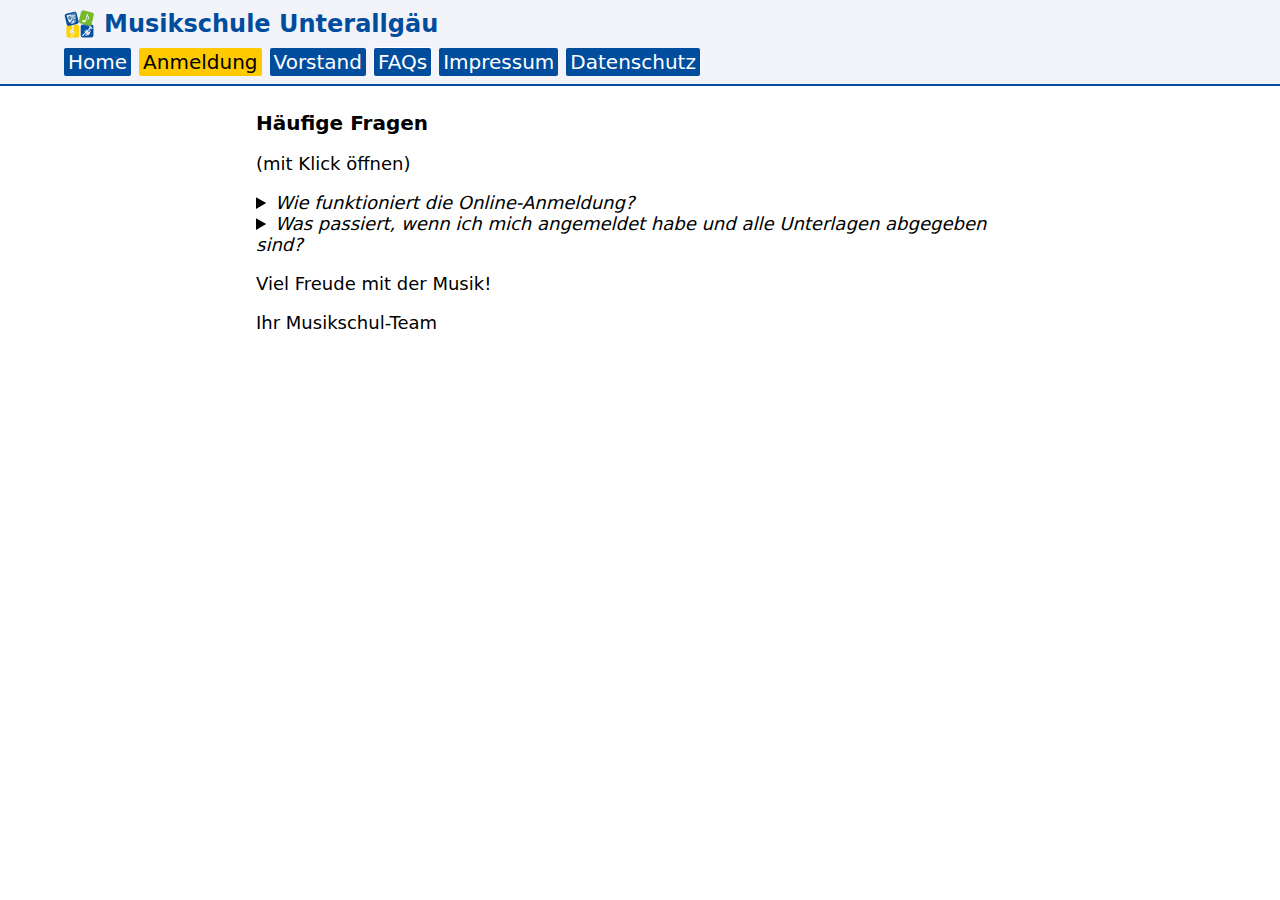
<file: faq.html>
<!DOCTYPE html>
<html lang="en">

<head>
  <meta charset="utf-8">
  <meta name="viewport" content="width=device-width, initial-scale=1">

  <title>Häufige Fragen</title>
  <link rel="stylesheet" href="/style.css">
  <script type="module" src="/js/index.js"></script>

</head>

<body>
  <mua-header></mua-header>

  <mua-card>
    <h2>Häufige Fragen</h2>
    <p>(mit Klick öffnen)</p>
    <details>
      <summary>Wie funktioniert die Online-Anmeldung?</summary>
      <p>Die Online-Anmeldung ist vorerst nur eine Vormerkung und noch nicht verbindlich!</p>
      <p>Bitte das Online-Formular so weit wie möglich ausfüllen (Zeiten, Lehrerwünsche und Ortsangaben sind nicht verbindlich &ndash; wir werden aber versuchen, Ihre Wünsche weitestgehend zu berücksichtigen)</p>
      <p>Es kommt vor, dass bei bestimmten Browsern Fehler auftreten - meistens, wenn die Anmeldung via Handy durchgeführt wird. Bitte versuchen Sie es dann mit einem anderen Browser oder Endgerät.</p>
      <p>Im nächsten Schritt erhalten Sie eine automatisierte Anmeldebestätigung per Mail (bitte auch Spam kontrollieren)</p>
      <p>Sofern Sie diese Mail bekommen haben, hat die Anmeldung funktioniert.</p>
      <p>Jetzt beginnen wir bereits mit den Unterrichtsplanungen.</p>
      <p>Bitte drucken Sie die Anmeldung und das SEPA Formular aus und leiten Sie uns das Original unterschrieben zu. Es ist auch möglich, die Unterlagen bei Ihrer Gemeinde (nur Mitgliedsgemeinden) abzugeben. Die jeweiligen Gemeinden schicken uns die Unterlagen gesammelt zu. Dadurch sparen Sie sich das Porto. Eine Vorababgabe z.B. per Scan ist nicht notwendig.</p>
      <p>Erst wenn uns diese von Ihnen unterschrieben vorliegt, wird der Vertrag gültig.</p>
    </details>
    <details>
      <summary>Was passiert, wenn ich mich angemeldet habe und alle Unterlagen abgegeben sind?</summary>
      <p>Sofern Sie von uns nichts mehr hören, ist das ein gutes Zeichen. Sie können davon ausgehen, dass alles mit Schuljahresbeginn funktioniert. Der endgültige Stundenplan kann häufig erst mit Beginn der Schule von uns gemacht werden, da erst dort die Kinder den Stundenplan der Schule bekommen. Der Unterricht für alle neuen Schüler startet daher in der Regel erst mit der zweiten Schulwoche im September. Evtl. melden sich unsere Lehrkräfte bei Ihnen auch sehr kurzfristig. </p>
    </details>

    <p>Viel Freude mit der Musik!</p>
    <p>Ihr Musikschul-Team</p>
  </mua-card>


</body>

</html>
</file>
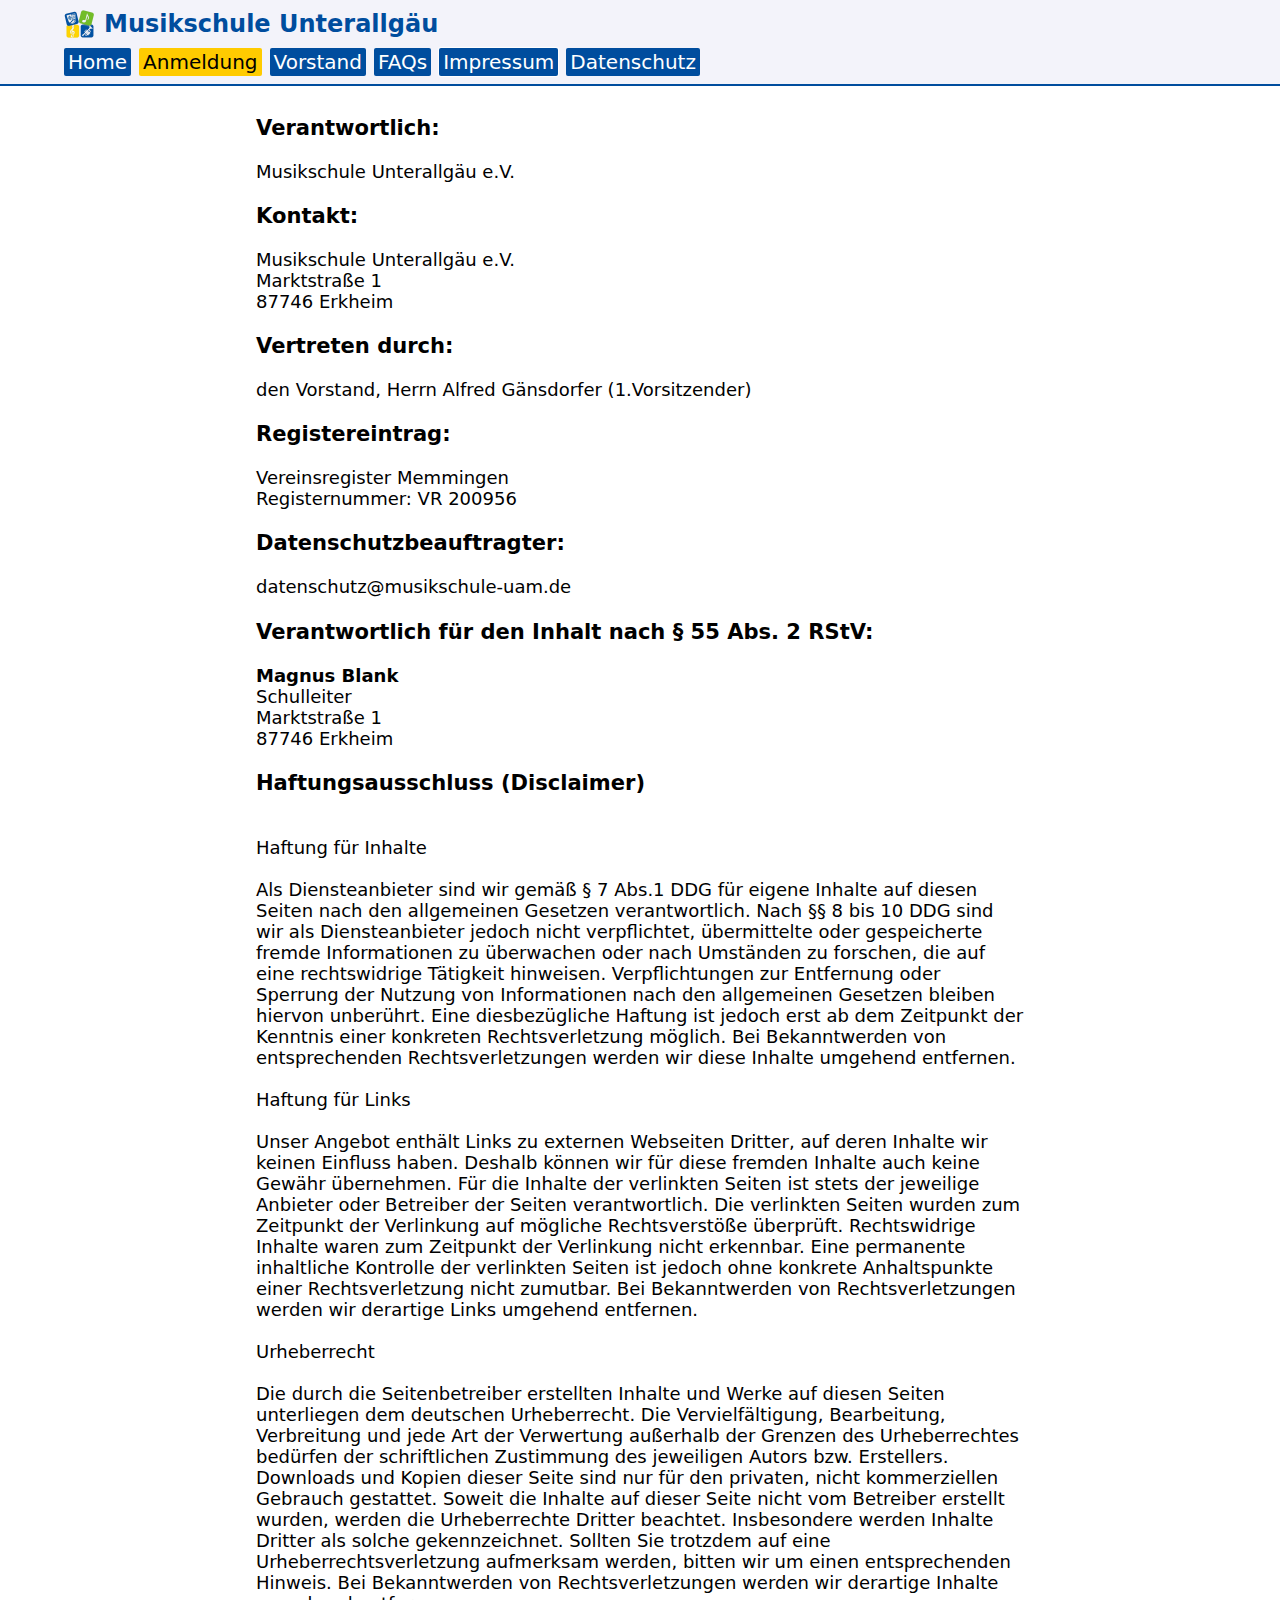
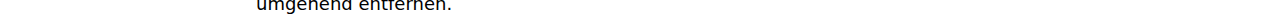
<file: impressum.html>
<!DOCTYPE html>
<html lang="en">

<head>
  <meta charset="utf-8">
  <meta name="viewport" content="width=device-width, initial-scale=1">

  <title>Impressum</title>
  <link rel="stylesheet" href="/style.css">
  <script type="module" src="/js/index.js"></script>

</head>

<body>
  <mua-header></mua-header>
  <mua-card>
    <h3>Verantwortlich:</h3>
    <div>Musikschule Unterallg&auml;u e.V.</div>
    <h3>Kontakt:</h3>
    <div>
      <div>Musikschule Unterallg&auml;u e.V.</div>
      <div>Marktstra&szlig;e 1</div>
      <div>87746 Erkheim</div>
    </div>
    <h3>Vertreten durch:</h3>
    <div>den Vorstand, Herrn Alfred G&auml;nsdorfer (1.Vorsitzender)</div>
    <h3>Registereintrag:</h3>
    <div>
      <div>Vereinsregister Memmingen</div>
      <div>Registernummer: VR 200956</div>
    </div>
    <h3>Datenschutzbeauftragter:</h3>
    <div>
      <div>datenschutz@musikschule-uam.de</div>
    </div>
    <h3>Verantwortlich f&uuml;r den Inhalt nach &sect; 55 Abs. 2 RStV:</h3>
    <div>
      <div><strong>Magnus Blank</strong></div>
      <div>Schulleiter</div>
      <div>Marktstra&szlig;e 1</div>
      <div>87746 Erkheim</div>
    </div>
    <h3>Haftungsausschluss (Disclaimer)</h3>
    <div><br />Haftung f&uuml;r Inhalte<br /><br />Als Diensteanbieter sind wir gem&auml;&szlig; &sect; 7 Abs.1 DDG
      f&uuml;r eigene Inhalte auf diesen Seiten nach den allgemeinen Gesetzen verantwortlich. Nach &sect;&sect; 8 bis 10
      DDG sind wir als Diensteanbieter jedoch nicht verpflichtet, &uuml;bermittelte oder gespeicherte fremde
      Informationen zu &uuml;berwachen oder nach Umst&auml;nden zu forschen, die auf eine rechtswidrige T&auml;tigkeit
      hinweisen. Verpflichtungen zur Entfernung oder Sperrung der Nutzung von Informationen nach den allgemeinen
      Gesetzen bleiben hiervon unber&uuml;hrt. Eine diesbez&uuml;gliche Haftung ist jedoch erst ab dem Zeitpunkt der
      Kenntnis einer konkreten Rechtsverletzung m&ouml;glich. Bei Bekanntwerden von entsprechenden Rechtsverletzungen
      werden wir diese Inhalte umgehend entfernen.<br /><br />Haftung f&uuml;r Links<br /><br />Unser Angebot
      enth&auml;lt Links zu externen Webseiten Dritter, auf deren Inhalte wir keinen Einfluss haben. Deshalb k&ouml;nnen
      wir f&uuml;r diese fremden Inhalte auch keine Gew&auml;hr &uuml;bernehmen. F&uuml;r die Inhalte der verlinkten
      Seiten ist stets der jeweilige Anbieter oder Betreiber der Seiten verantwortlich. Die verlinkten Seiten wurden zum
      Zeitpunkt der Verlinkung auf m&ouml;gliche Rechtsverst&ouml;&szlig;e &uuml;berpr&uuml;ft. Rechtswidrige Inhalte
      waren zum Zeitpunkt der Verlinkung nicht erkennbar. Eine permanente inhaltliche Kontrolle der verlinkten Seiten
      ist jedoch ohne konkrete Anhaltspunkte einer Rechtsverletzung nicht zumutbar. Bei Bekanntwerden von
      Rechtsverletzungen werden wir derartige Links umgehend entfernen.<br /><br />Urheberrecht<br /><br />Die durch die
      Seitenbetreiber erstellten Inhalte und Werke auf diesen Seiten unterliegen dem deutschen Urheberrecht. Die
      Vervielf&auml;ltigung, Bearbeitung, Verbreitung und jede Art der Verwertung au&szlig;erhalb der Grenzen des
      Urheberrechtes bed&uuml;rfen der schriftlichen Zustimmung des jeweiligen Autors bzw. Erstellers. Downloads und
      Kopien dieser Seite sind nur f&uuml;r den privaten, nicht kommerziellen Gebrauch gestattet. Soweit die Inhalte auf
      dieser Seite nicht vom Betreiber erstellt wurden, werden die Urheberrechte Dritter beachtet. Insbesondere werden
      Inhalte Dritter als solche gekennzeichnet. Sollten Sie trotzdem auf eine Urheberrechtsverletzung aufmerksam
      werden, bitten wir um einen entsprechenden Hinweis. Bei Bekanntwerden von Rechtsverletzungen werden wir derartige
      Inhalte umgehend entfernen.</div>
  </mua-card>

</body>

</html>
</file>
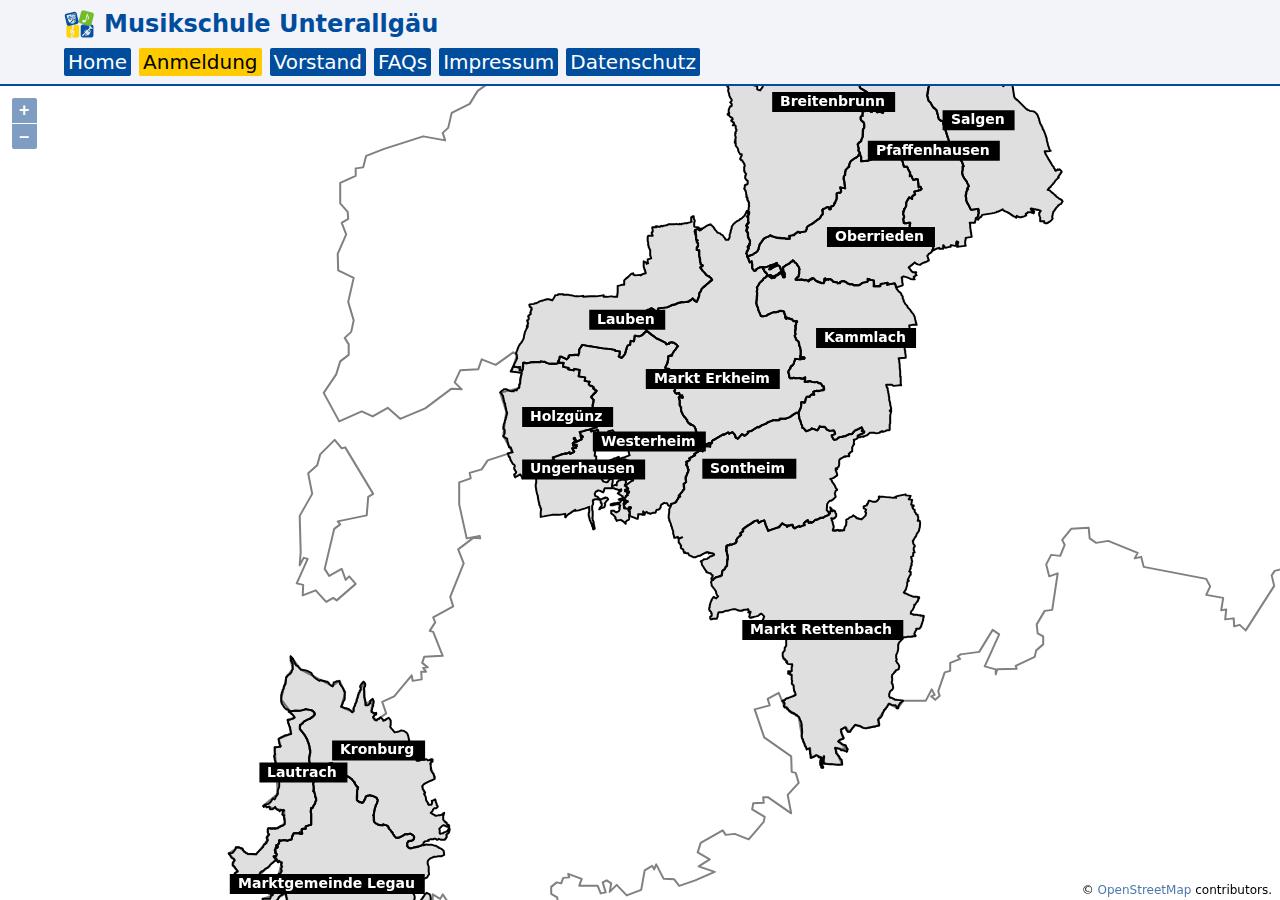
<file: karte.html>
<!DOCTYPE html>
<html lang="de">

<head>
  <meta charset="utf-8">
  <meta name="viewport" content="width=device-width, initial-scale=1">
  <meta name="description"
    content="Wir unterrichten vor allem Holz- und Blechblasinstrumente, Schlagwerk, Streich- und Zupfinstrumente, Klavier sowie Gesang.">

  <title>Karte - Musikschule Unterallgäu e.V.</title>
  <link rel="stylesheet" href="/style.css">

  <script type="module" src="/js/index.js"></script>

  <style>
    mua-map {
      flex-grow: 1;
    }
  </style>
</head>

<body>
  <mua-header></mua-header>

  <mua-map></mua-map>
</body>

</html>
</file>
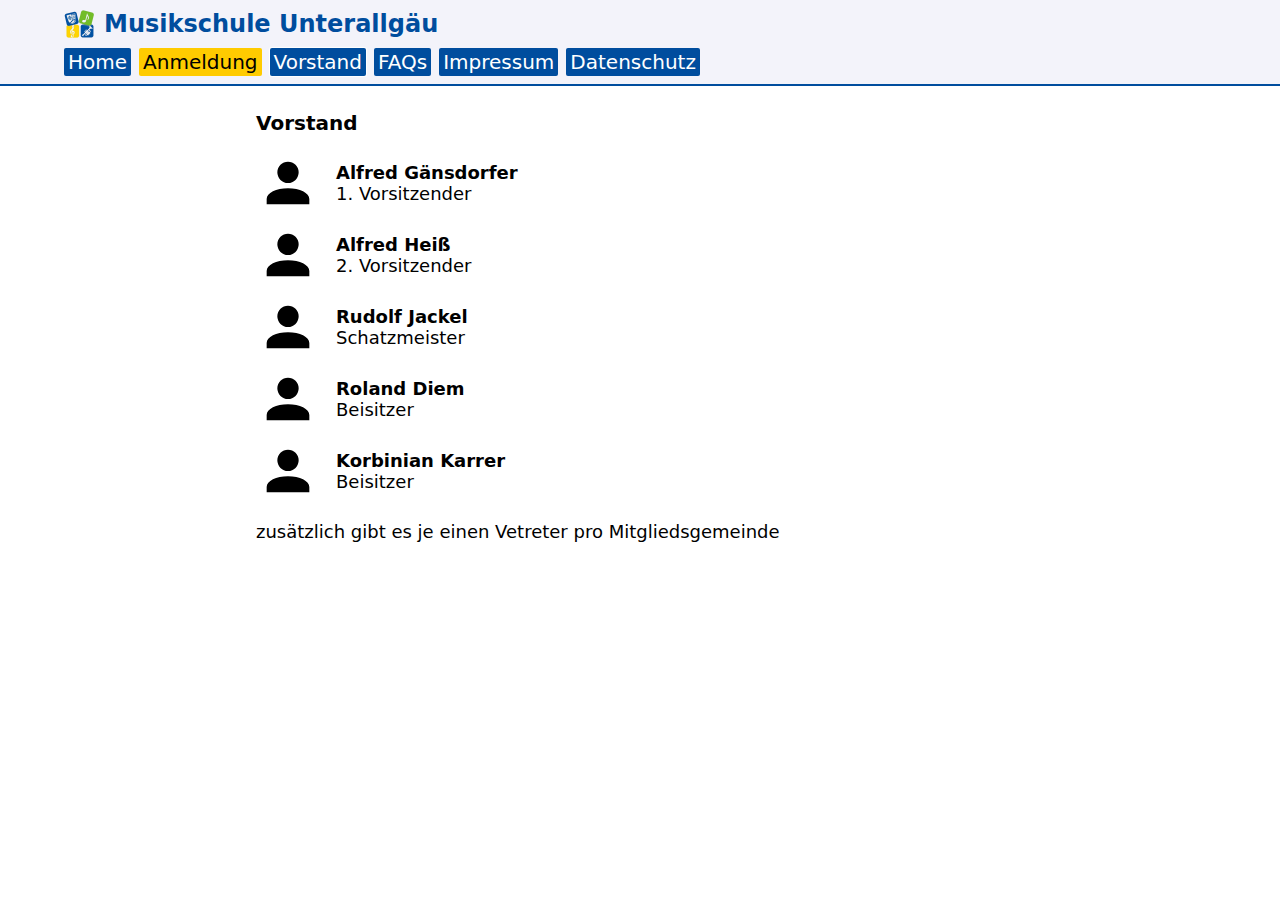
<file: vorstand.html>
<!DOCTYPE html>
<html lang="en">

<head>
    <meta charset="utf-8">
    <meta name="viewport" content="width=device-width, initial-scale=1">

    <title>Vorstand</title>
    <link rel="stylesheet" href="/style.css">
    <script type="module" src="/js/index.js"></script>

    <style>
        #contacts {
            display: flex;
            flex-direction: column;
            flex-wrap: wrap;
            gap: 8px;
        }
    </style>
</head>

<body>
    <mua-header></mua-header>

    <mua-card >
        <h2>Vorstand</h2>
        <div id="contacts">
            <contact-info
                avatarsrc="/images/avatar-unknown.svg"
                name="Alfred Gänsdorfer"
                role="1. Vorsitzender"
            ></contact-info>
            <contact-info
                avatarsrc="/images/avatar-unknown.svg"
                name="Alfred Heiß"
                role="2. Vorsitzender"      
            ></contact-info>
            <contact-info
                avatarsrc="/images/avatar-unknown.svg"
                name="Rudolf Jackel"
                role="Schatzmeister"      
            ></contact-info>
            <!--
            <contact-info
                avatarsrc="/images/avatar-unknown.svg"
                name="Reinhold Degenhart"
                role="Schriftführer"      
            ></contact-info>
            -->
            <contact-info
                avatarsrc="/images/avatar-unknown.svg"
                name="Roland Diem"
                role="Beisitzer"      
            ></contact-info>
            <contact-info
                avatarsrc="/images/avatar-unknown.svg"
                name="Korbinian Karrer"
                role="Beisitzer"      
            ></contact-info>
        </div>

        <p>
            zusätzlich gibt es je einen Vetreter pro Mitgliedsgemeinde
        </p>
    </mua-card>
</body>

</html>
</file>
<file: style.css>
body {
    margin: 0;


    --app-surface: white;
    --app-on-surface: black;
    --app-surface-container-low: #f3f3fa;


    --app-surface-variant: #1f1f1f;
    --app-surface-variant-transparent: #1f1f1fa0;

    --app-on-surface-variant: white;

    --app-primary: #004d9e;
    --app-primary-container: #d6e3ff;
    --app-on-primary: white;

    --app-secondary: #38a1f1;
    --app-on-secondary: white;

    --app-ternary: #ffcb00;
    --app-ternary-container: #ffcb00;
    --app-on-ternary: black;

    --app-font: 500 18px system-ui, sans-serif;
    --app-font-title: 600 24px system-ui, sans-serif;
    --app-font-heading: 600 20px system-ui, sans-serif;

    font: var(--app-font);

    color: var(--app-on-surface);
    background-color: var(--app-surface);

    display: flex;
    min-height: 100vh;
    flex-direction: column;
}

mua-header {
    position: sticky;
    top: 0;
    width: 100%;
    z-index: 10;
}

h1 {
    font: var(--app-font-heading);
}

h2 {
    font: var(--app-font-heading);
}

details summary {
    font-style: italic;
}

mua-card {
    min-width: 256px;
}

*:not(:defined) { display:none }

address {
    all: unset;
}

dl dt {
    font-weight: 600;
}
</file>
